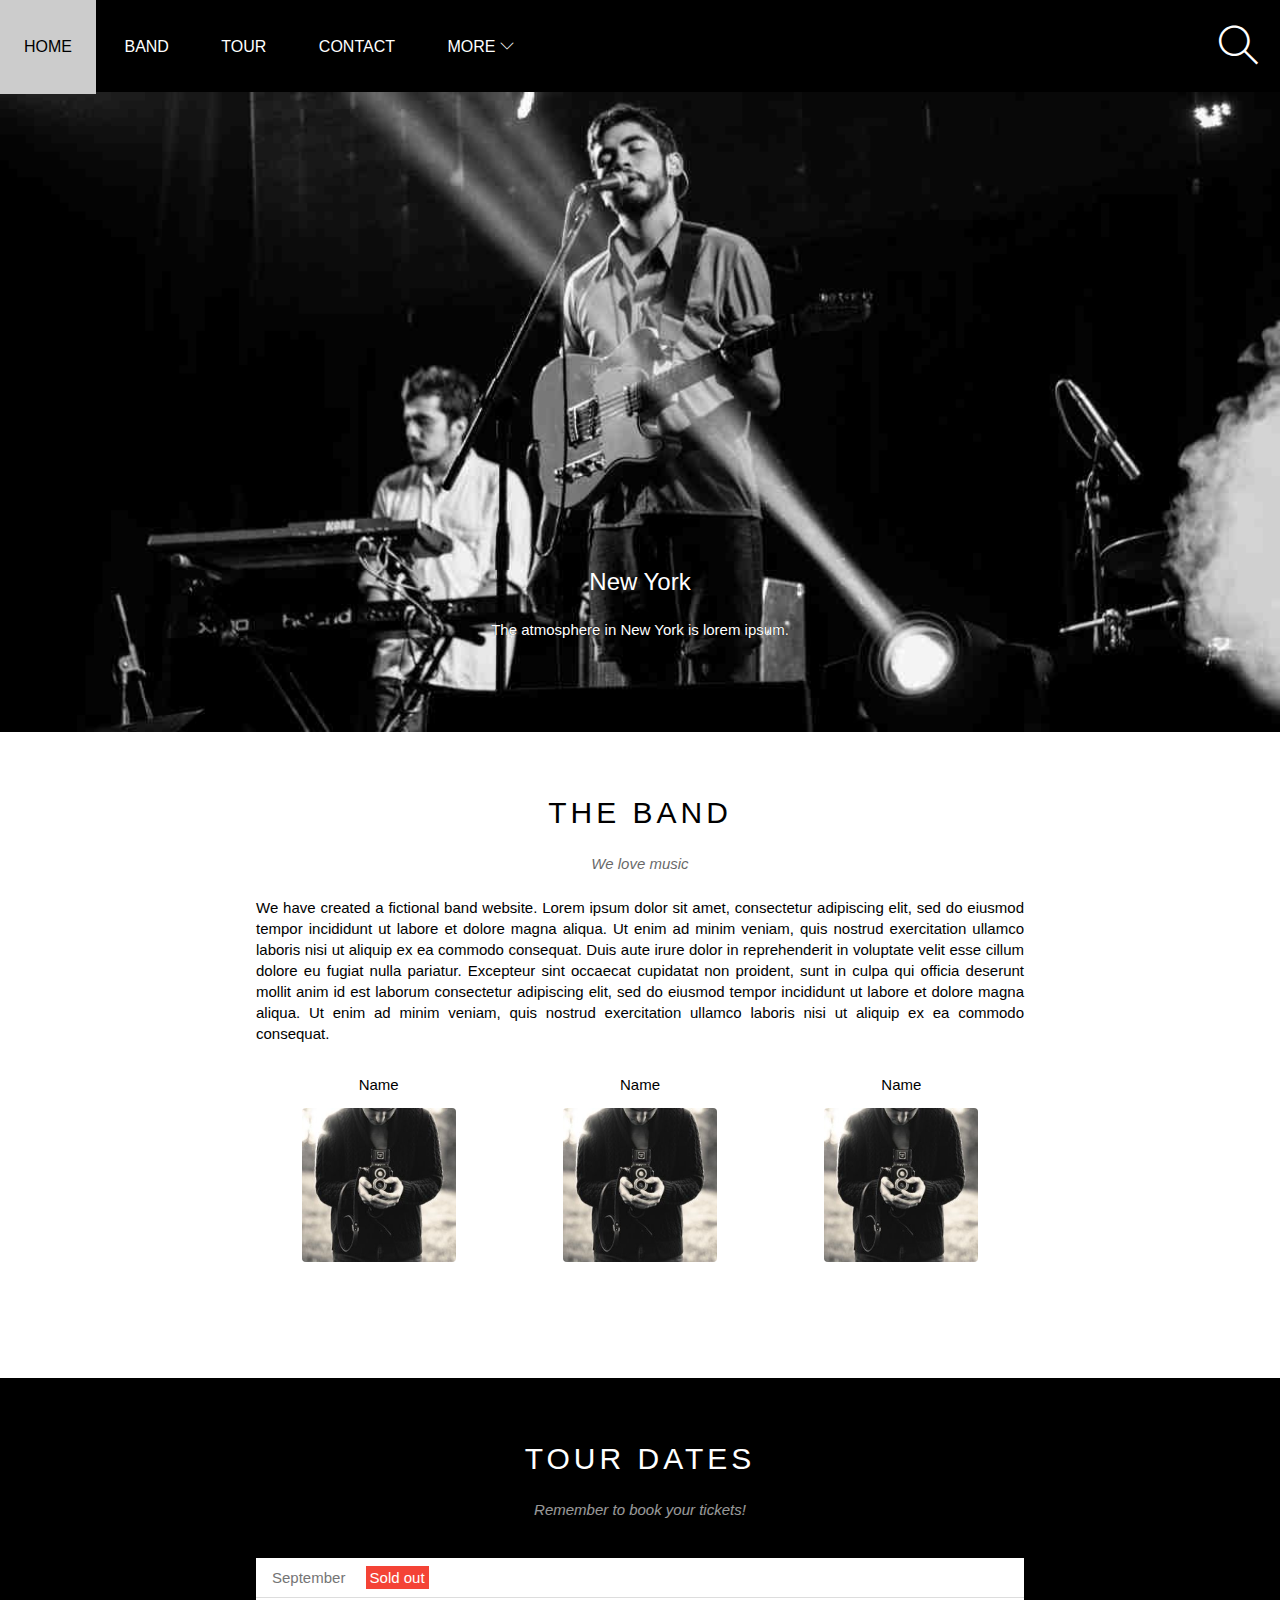
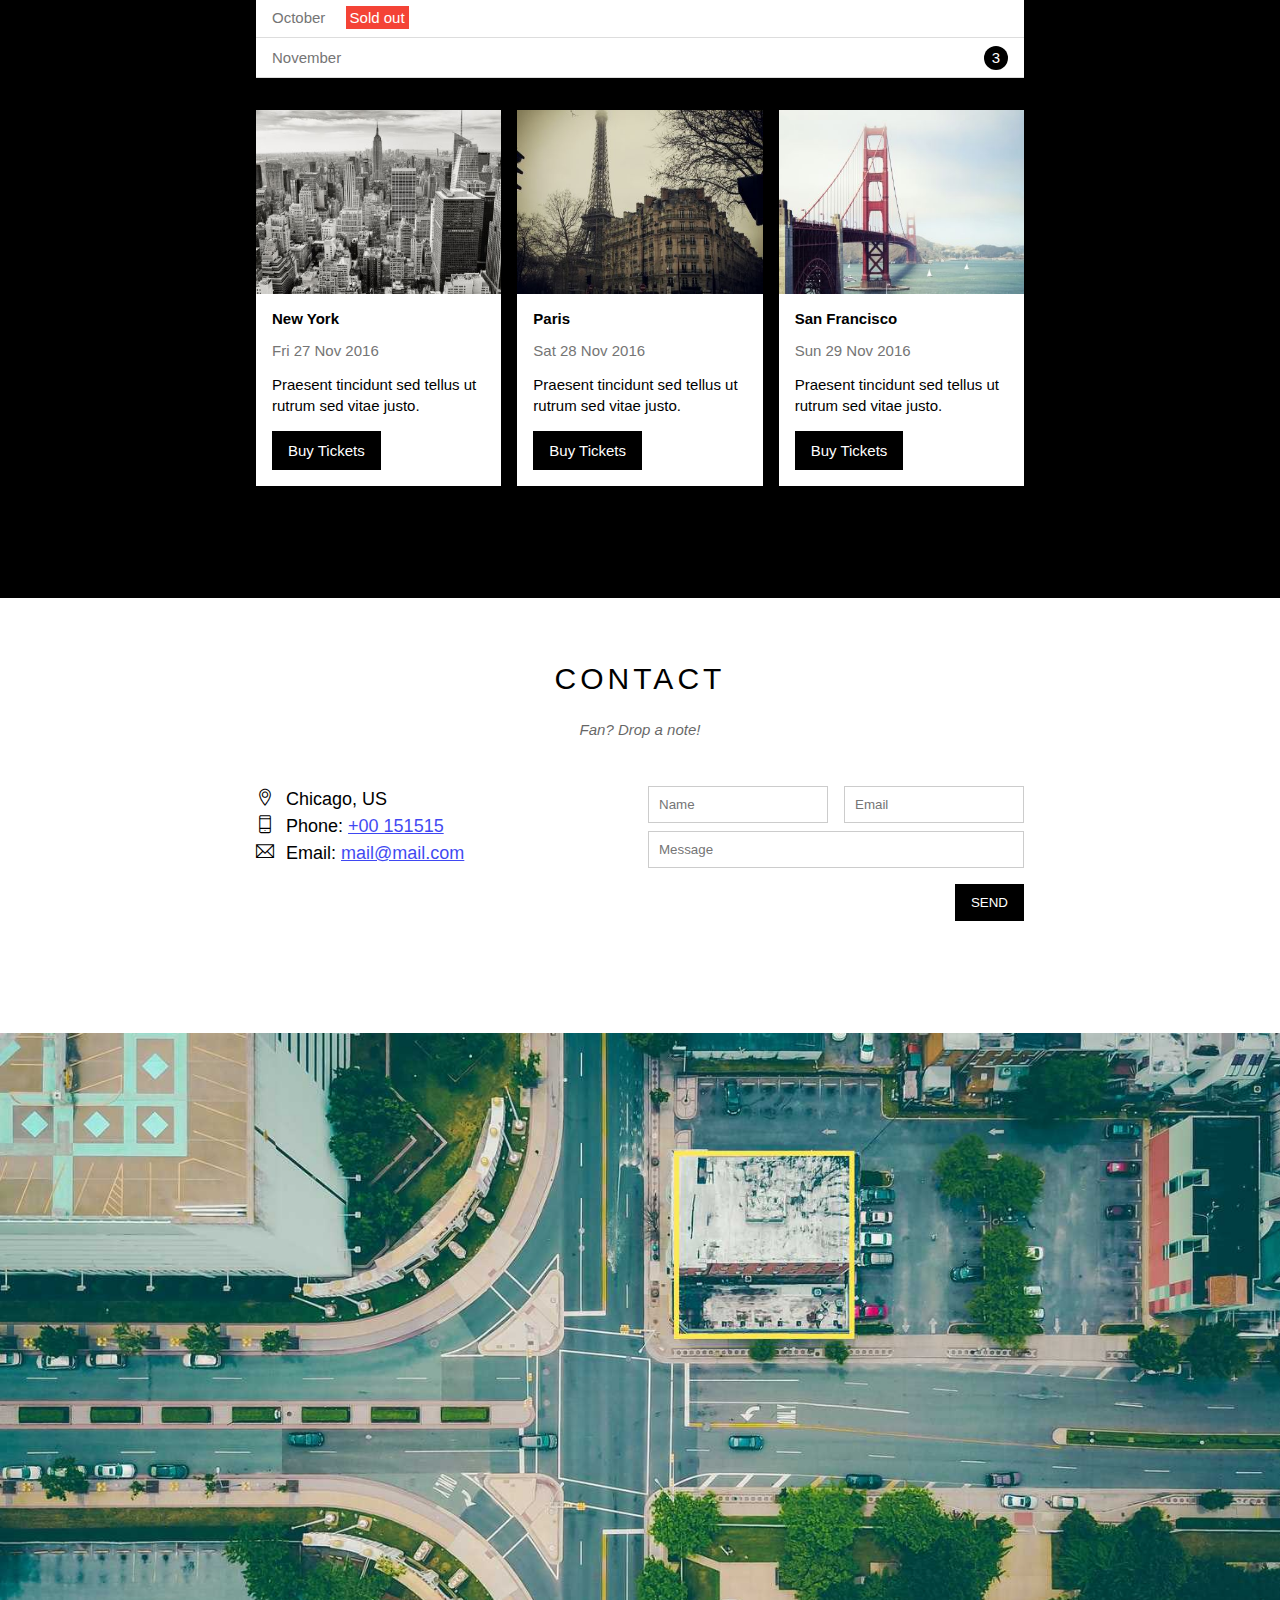
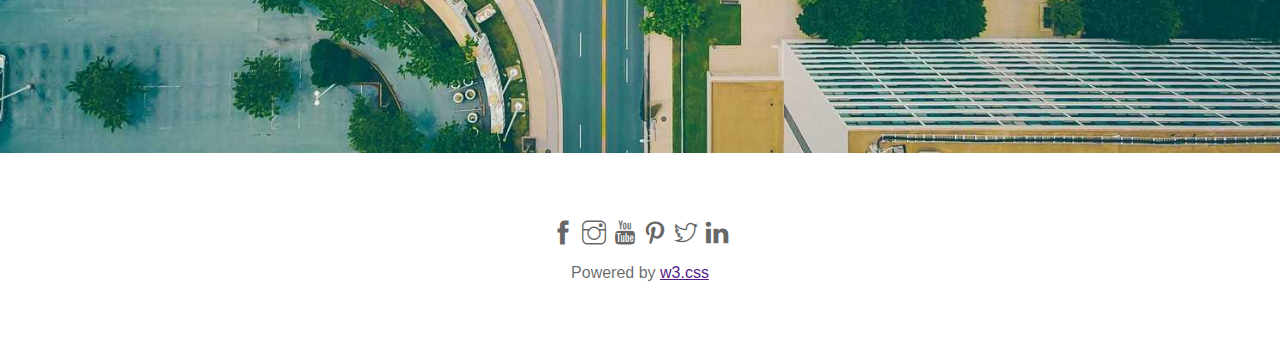
<file: w3_band/index.html>
<!DOCTYPE html>
<html lang="en">
<head>
    <meta charset="UTF-8">
    <meta http-equiv="X-UA-Compatible" content="IE=edge">
    <meta name="viewport" content="width=device-width, initial-scale=1.0">
    <title>The band</title>
    <link rel="stylesheet" href="./assets/css/style.css">
    <link rel="stylesheet" href="./assets/css/responsive.css">
    <link rel="stylesheet" href="./assets/css/icons-font/themify-icons/themify-icons.css">
</head>
<body>
    <div id="main">
        <div id="header">
            <ul id="nav">
                <li><a href="#">Home</a></li>
                <li><a href="#band">Band</a></li>
                <li><a href="#tour">Tour</a></li>
                <li><a href="#contact">Contact</a></li>
                <li>
                    <a href="#">
                        More
                        <i class="nav-arrow-down ti-angle-down"></i>
                    </a>
                    <ul class="subnav">
                        <li><a href="#">Merchandise</a></li>
                        <li><a href="#">Extras</a></li>
                        <li><a href="#">Media</a></li>
                    </ul>
                </li>
            </ul>
            <div id="mobile-menu" class="mobile-menu-btn">
                <i class="menu-icon ti-menu"></i>
            </div>
            <div class="search-btn">
                <i class="search-icon ti-search"></i>
            </div>
        </div>

        <div id="slider">
            <div class="text-content">
                <h2 class="text-heading">New York</h2>
                <div class="text-description">The atmosphere in New York is lorem ipsum.</div>
            </div>
        </div>

        <div id="content">
            <div id="band" class="content-section">
                <h2 class="section-heading">THE BAND</h2>
                <p class="section-sub-heading">We love music</p>
                <p class="about-text">
                    We have created a fictional band website. Lorem ipsum dolor sit amet, consectetur adipiscing elit, sed do eiusmod tempor incididunt ut labore et dolore magna aliqua. Ut enim ad minim veniam, quis nostrud exercitation ullamco laboris nisi ut aliquip ex ea commodo consequat. Duis aute irure dolor in reprehenderit in voluptate velit esse cillum dolore eu fugiat nulla pariatur. Excepteur sint occaecat cupidatat non proident, sunt in culpa qui officia deserunt mollit anim id est laborum consectetur adipiscing elit, sed do eiusmod tempor incididunt ut labore et dolore magna aliqua. Ut enim ad minim veniam, quis nostrud exercitation ullamco laboris nisi ut aliquip ex ea commodo consequat.
                </p>
                <div class="row members-list">
                    <div class="col col-third s-col-full mt-32 text-center">
                        <p class="member-name">Name</p>
                        <img src="./assets/css/img/member1.jpg" alt="Name" class="member-img">
                    </div>
                    <div class="col col-third s-col-full mt-32 text-center">
                        <p class="member-name">Name</p>
                        <img src="./assets/css/img/member1.jpg" alt="Name" class="member-img">
                    </div>
                    <div class="col col-third s-col-full mt-32 text-center">
                        <p class="member-name">Name</p>
                        <img src="./assets/css/img/member1.jpg" alt="Name" class="member-img">
                    </div>
                </div>
            </div>

            <div id="tour" class="tour-section">
                <div class="content-section">
                    <h2 class="section-heading text-white">TOUR DATES</h2>
                    <p class="section-sub-heading text-white">Remember to book your tickets!</p>
                    <ul class="tickets-list">
                        <li>September <span class="sold-out">Sold out</span></li>
                        <li>October <span class="sold-out">Sold out</span></li>
                        <li>November <span class="quantity">3</span></li>
                    </ul>
                    <div class="row places-list">
                        <div class="col col-third s-col-full mt-16">
                            <img src="./assets/css/img/place1.jpg" alt="New York" class="place-img">
                            <div class="place-body">
                                <h3 class="place-heading">New York</h3>
                                <p class="place-time">Fri 27 Nov 2016</p>
                                <p class="place-desc">Praesent tincidunt sed tellus ut rutrum sed vitae justo.</p>
                                <a href="#" class="btn s-full-width ">Buy Tickets</a>
                            </div>
                        </div>
                        <div class="col col-third s-col-full mt-16">
                            <img src="./assets/css/img/place2.jpg" alt="New York" class="place-img">
                            <div class="place-body">
                                <h3 class="place-heading">Paris</h3>
                                <p class="place-time">Sat 28 Nov 2016</p>
                                <p class="place-desc">Praesent tincidunt sed tellus ut rutrum sed vitae justo.</p>
                                <a href="#" class="btn s-full-width ">Buy Tickets</a>
                            </div>
                        </div>
                        <div class="col col-third s-col-full mt-16">
                            <img src="./assets/css/img/place3.jpg" alt="New York" class="place-img">
                            <div class="place-body">
                                <h3 class="place-heading">San Francisco</h3>
                                <p class="place-time">Sun 29 Nov 2016</p>
                                <p class="place-desc">Praesent tincidunt sed tellus ut rutrum sed vitae justo.</p>
                                <a href="#" class="btn s-full-width ">Buy Tickets</a>
                            </div>
                        </div>
                    </div>
                </div>
            </div>

            <div id="contact" class="content-section">
                <h2 class="section-heading">CONTACT</h2>
                <p class="section-sub-heading">Fan? Drop a note!</p>
                <div class="row contact-content">
                    <div class="col col-haft s-col-full contact-info">
                        <p><i class="ti-location-pin"></i>Chicago, US</p>
                        <p><i class="ti-mobile"></i>Phone: <a href="tel: +00 151515">+00 151515</a></p>
                        <p><i class="ti-email"></i>Email: <a href="mailto: mail@mail.com">mail@mail.com</a></p>
                    </div>
                    <div class="col col-haft contact-form">
                        <form action="">
                            <div class="row">
                                <div class="col col-haft s-col-full">
                                    <input type="text" name="" placeholder="Name" required id="contact-name" class="form-control">
                                </div>
                                <div class="col col-haft s-col-full s-mt-8">
                                    <input type="email" name="" placeholder="Email" required id="contact-email" class="form-control">
                                </div>
                            </div>
                            <div class="row mt-8">
                                <div class="col col-full">
                                    <input type="text" name="" placeholder="Message" required id="contact-message" class="form-control">
                                </div>
                            </div>
                            <input class="btn pull-right mt-16 s-full-width" type="submit" value="SEND">
                        </form>
                    </div>
                </div>
                 
            </div>
            <div class="map-section">
                <img src="./assets/css/img/map.jpg" alt="Map">
            </div>
        </div>

        <div id="footer">
            <div class="socials-list">
                <a href=""><i class="ti-facebook"></i></a>
                <a href=""><i class="ti-instagram"></i></a>
                <a href=""><i class="ti-youtube"></i></a>
                <a href=""><i class="ti-pinterest"></i></a>
                <a href=""><i class="ti-twitter"></i></a>
                <a href=""><i class="ti-linkedin"></i></a>
            </div>
            <p class="copyright">Powered by <a href="">w3.css</a></p>
        </div>
    </div>
    <div class="modal js-modal">
        <div class="modal-container js-modal-container">
            <div class="modal-close js-modal-close">
                <i class="ti-close"></i>
            </div>
            <header class="modal-header">
                <i class="modal-heading-icon ti-bag">
                    Tickets
                </i>
            </header>
            <div class="modal-body">
                <label for="ticket-quantity" class="modal-label">
                    <i class="ti-shopping-cart"></i>
                    Tickets, $15 per person
                </label>
                <input id="ticket-quantity" type="text" class="modal-input" placeholder="How many?">
                <label for="ticket-email" class="modal-label">
                    <i class="ti-user"></i>
                    Send to
                </label>
                <input id="ticket-email" type="email" class="modal-input" placeholder="Enter email...">
                <button id="buy-tickets">
                    Pay <i class="ti-check"></i>
                </button>
            </div>
            <footer class="modal-footer">
                <p class="modal-help">Need <a href="">help?</a></p>
            </footer>
        </div>
    </div>
    <script>
        const buyBtns = document.querySelectorAll('.js-buy-ticket');
        const modal = document.querySelector('.js-modal');
        const modalContainer = document.querySelector('.js-modal-container');
        const modalClose = document.querySelector('.js-modal-close');
        //Hàm hiển thị modal mua vé (thêm class open vào modal)
        function showBuyTickets(){
            modal.classList.add('open');
        }
        //Hàm ẩn modal mua vé (gỡ bỏ class open của modal)
        function hideBuyTickets(){
            modal.classList.remove('open');
        }
        //Lặp qua từng thẻ button và nghe hành vi click 
        for(const buyBtn of buyBtns){
            buyBttn.addEventListener('click', showBuyTickets);
        }
        //Nghe hành vi click vào button close
        modalClose.addEventListener('click', hideBuyTickets);
        modal.addEventListener('click', hideBuyTickets);
        modalContainer.addEventListener('click', function (event) {
            event.stopPropagation();
        });
    </script>
    <script>
        var header = document.getElementById('header');
        var mobileMenu = document.getElementById('mobile-menu');
        var headerHeight = header.clientHeight;
        //Đóng/mở mobile menu
        mobileMenu.onclick = function(){
            var isClosed = header.clientHeight === headerHeight;
            if(isClosed){
                header.style.height = 'auto';
            }else{
                header.style.height = null;
            }
        }

        //Tự động đóng khi chọn menu
        var menuItems = document.querySelectorAll('#nav li a[href*="#"]');
        for (var i = 0; i <menuItems.length; i++){
            var menuItem = menuItems[i];

            menuItem.onclick = function(event){
                var isParentMenu = this.nextElementSibling && this.nextElementSibling.classList.contains('subnav');
                if(isParentMenu){
                    event.preventDefault();
                }else{
                    header.style.height = null;
                }
            }
        }
    </script>
</body>
</html>
</file>
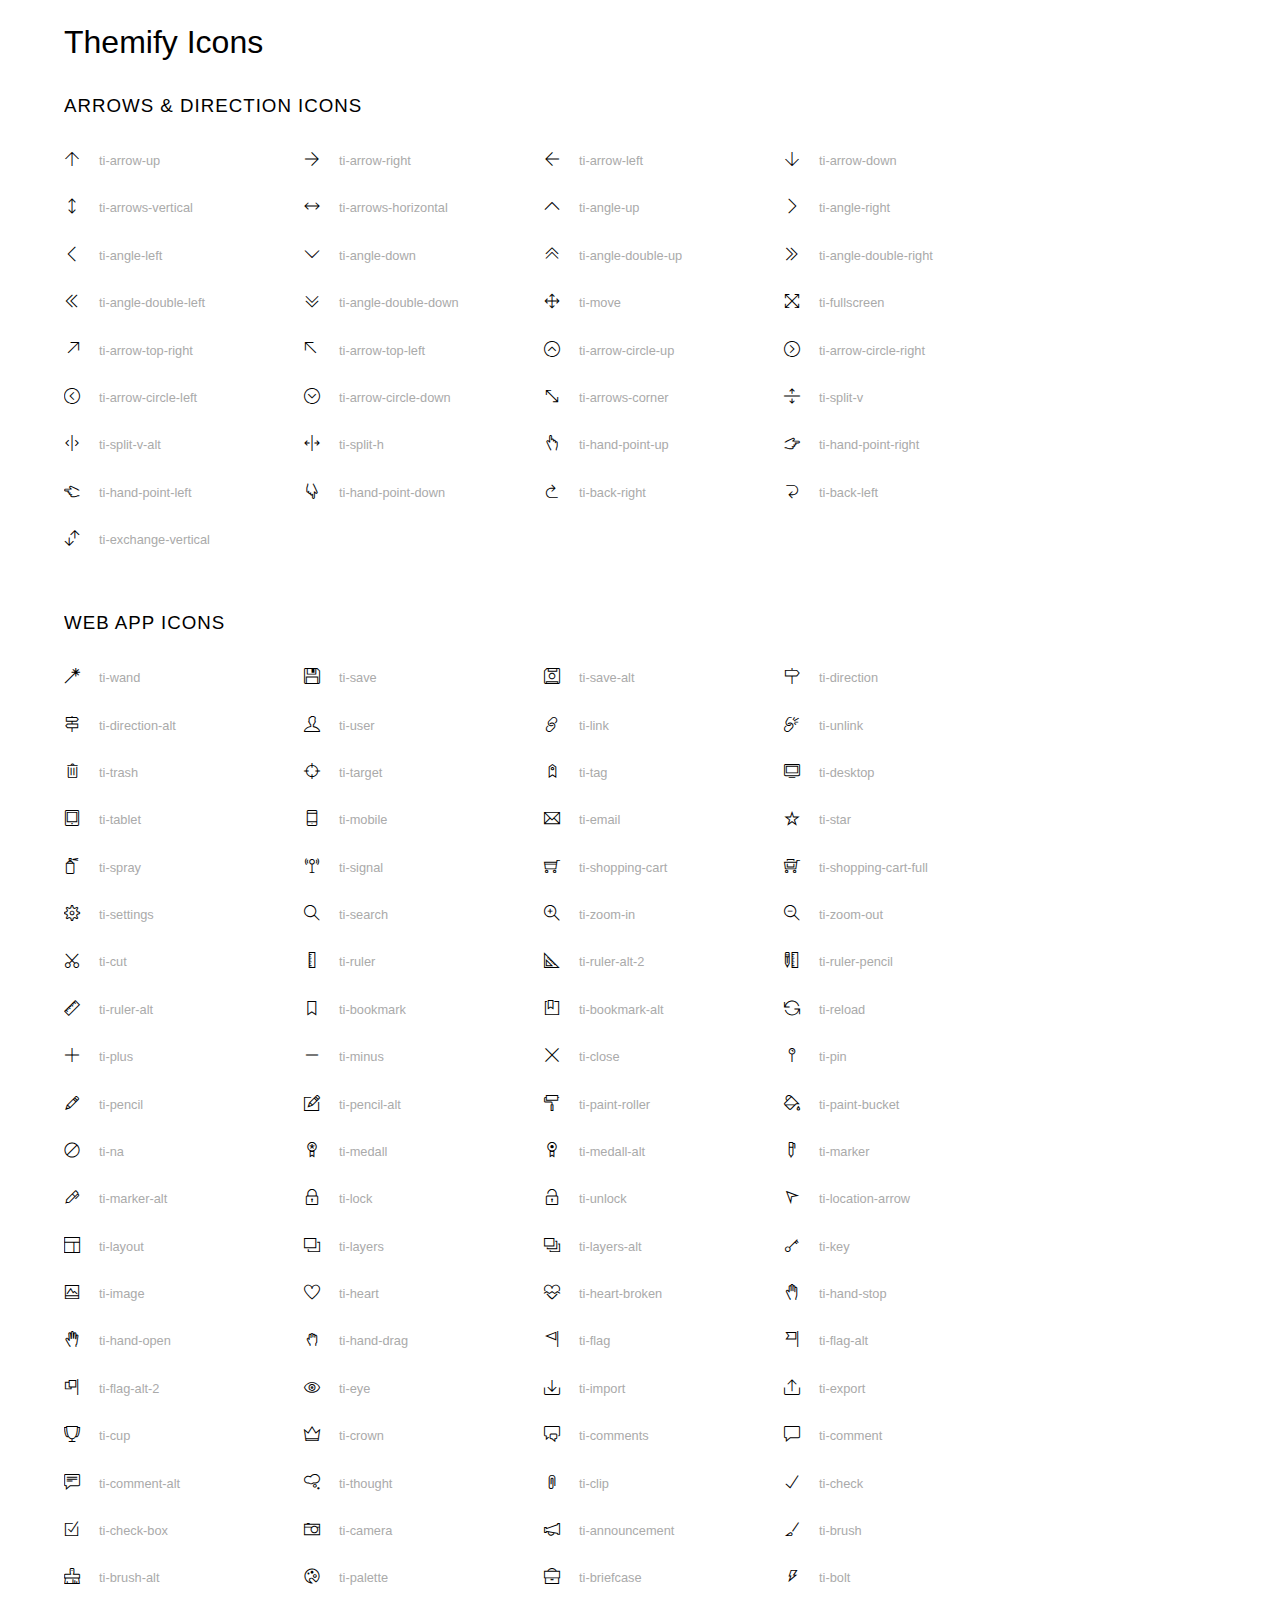
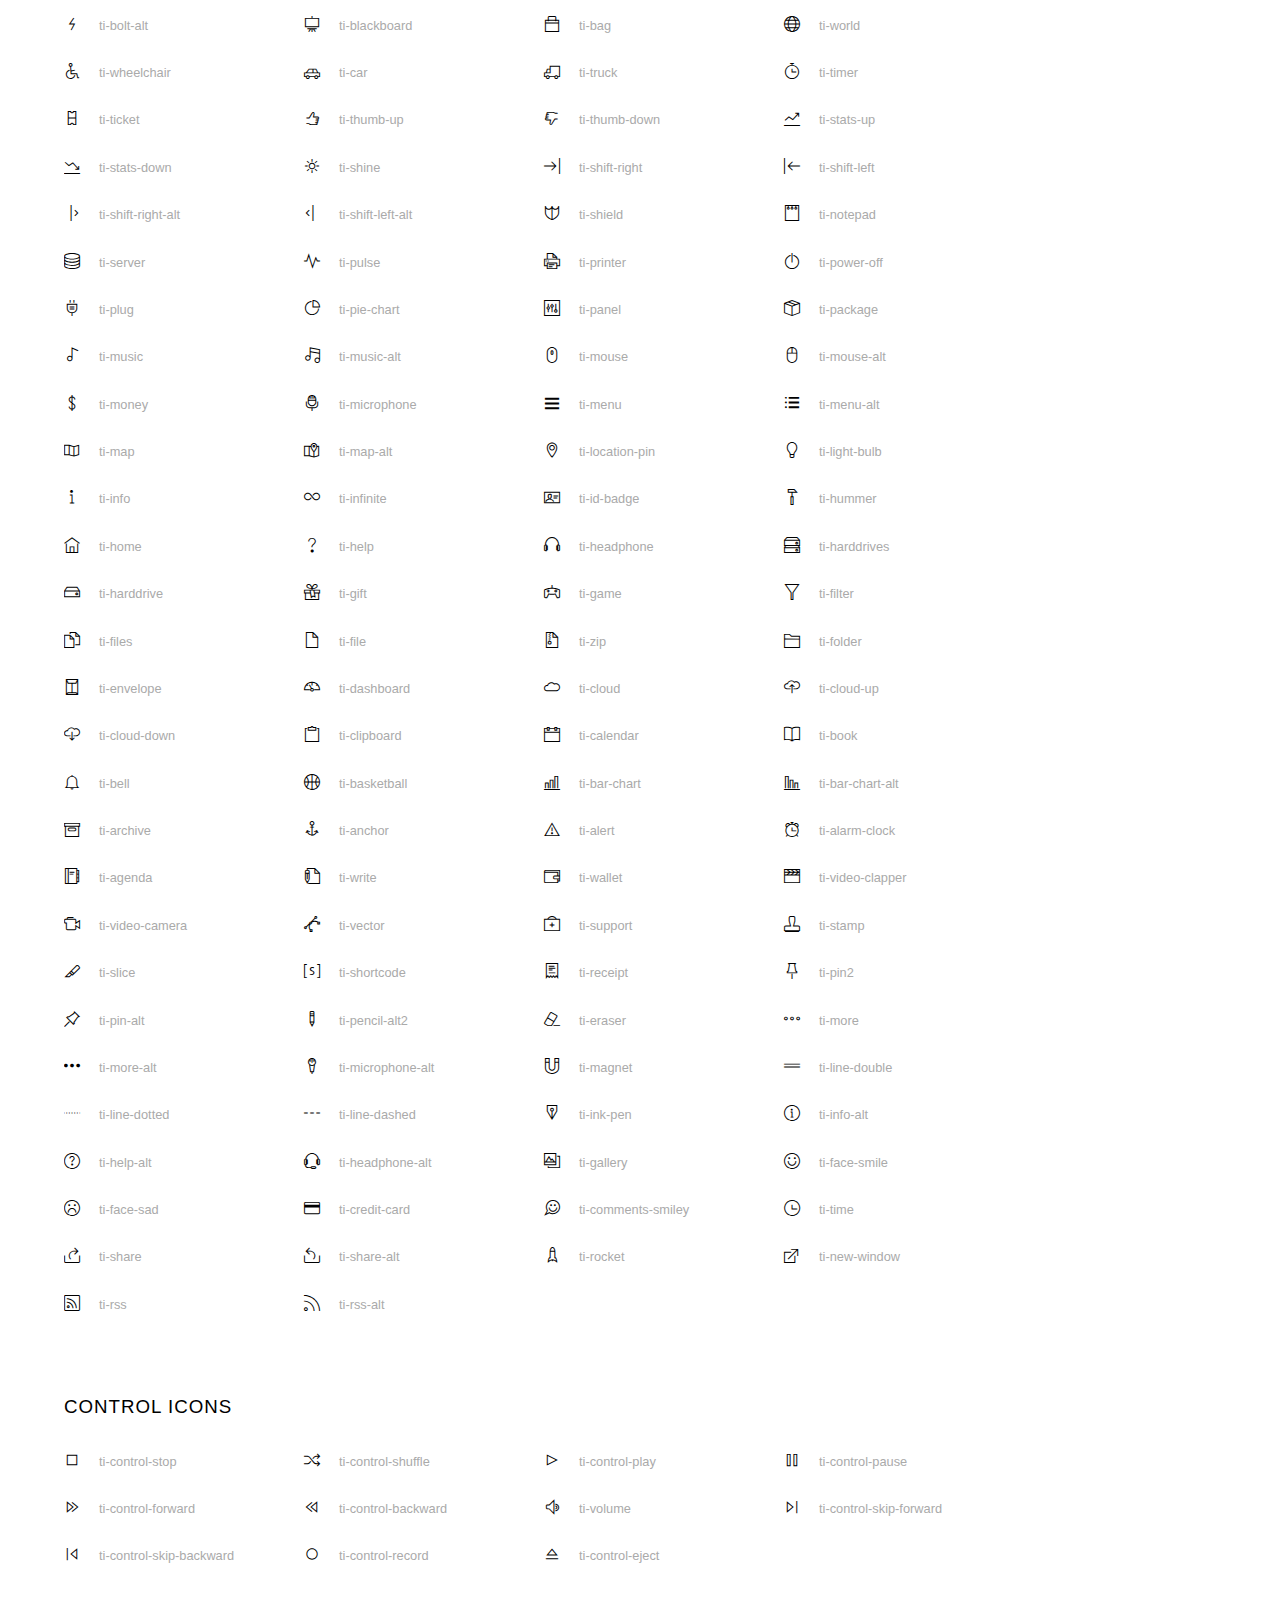
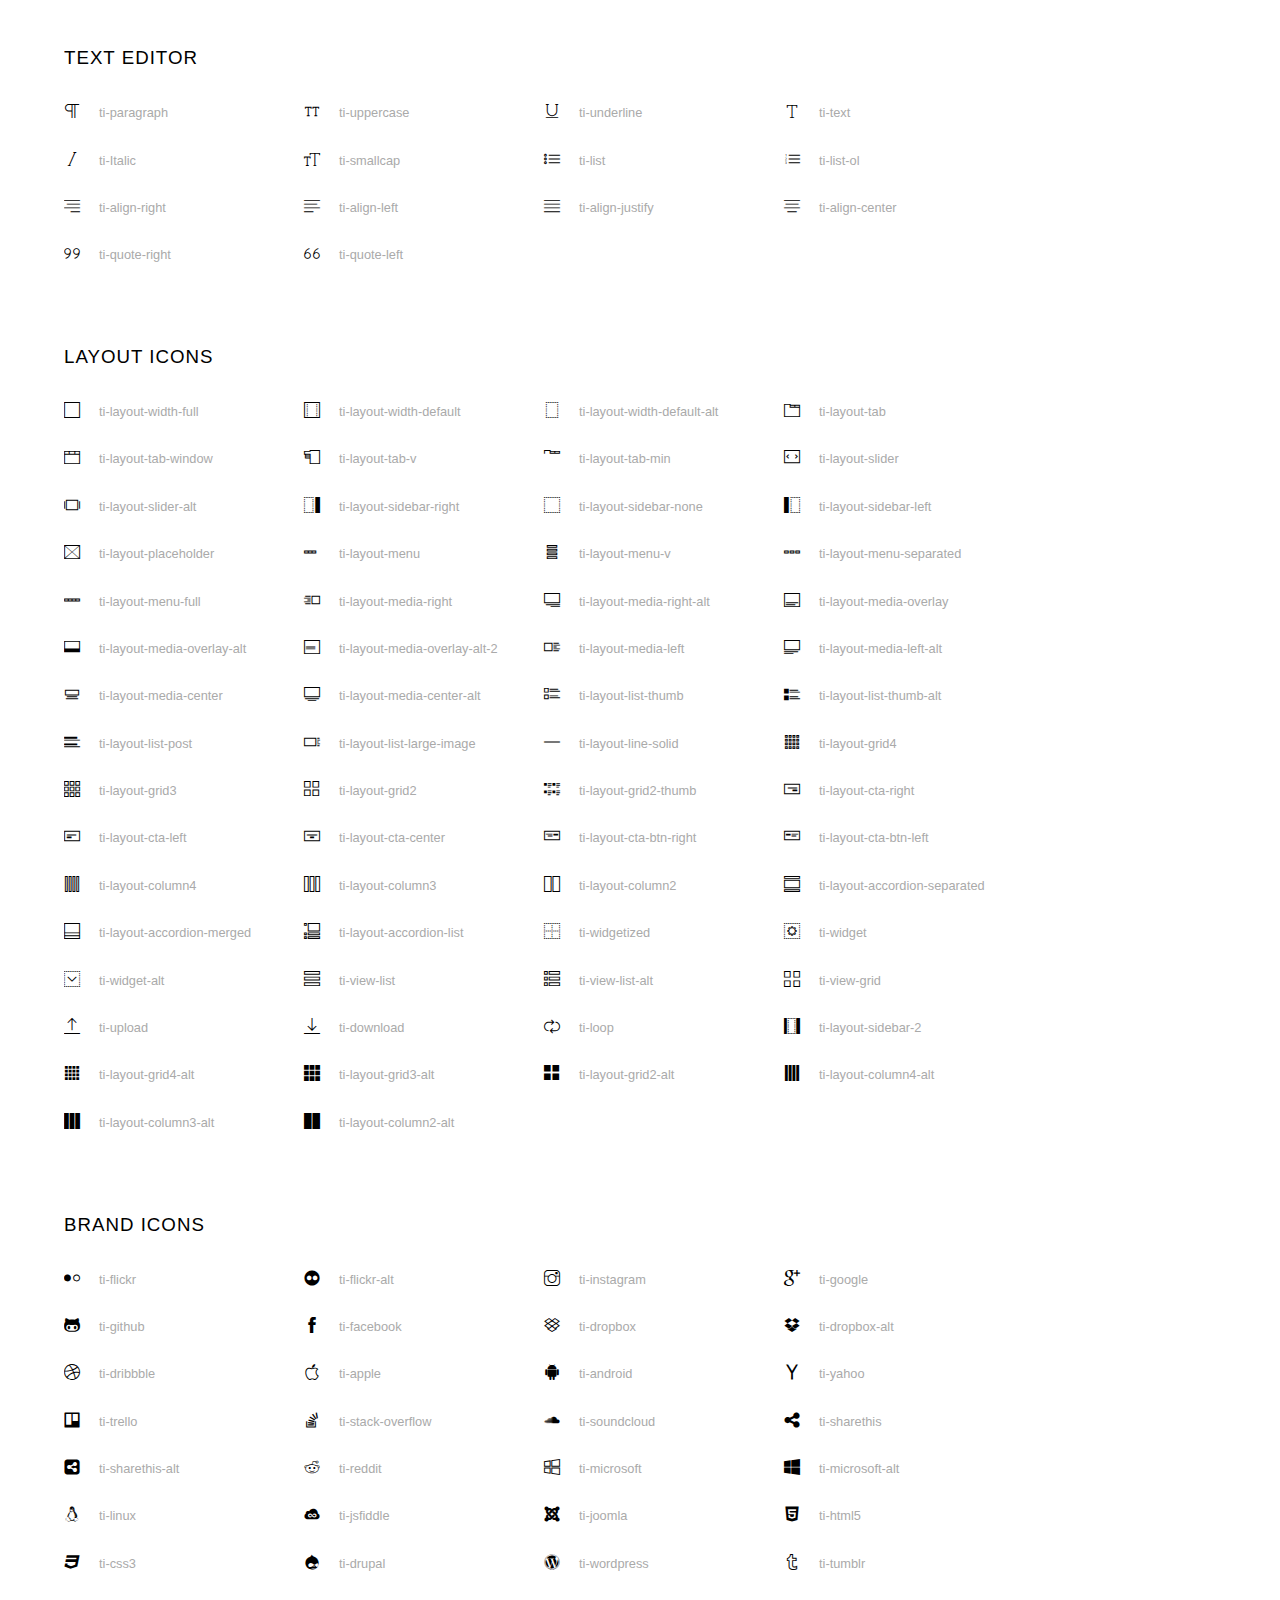
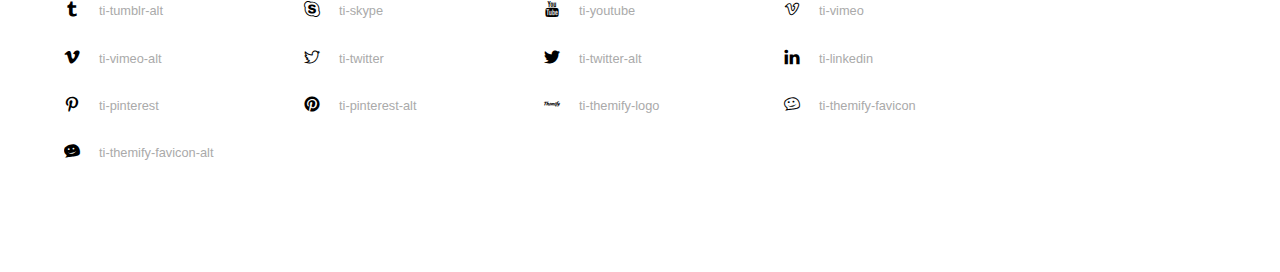
<file: w3_band/assets/css/icons-font/themify-icons/index.html>
<!doctype html>
<html>
<head>
	<meta charset="utf-8">
	<title>Themify Icon Font</title>
	<meta name="viewport" content="width=device-width">
	<link rel="stylesheet" href="demo-files/demo.css">
	<link rel="stylesheet" href="themify-icons.css">
	<!--[if lt IE 8]><!-->
	<link rel="stylesheet" href="ie7/ie7.css">
	<!--<![endif]-->
</head>
<body>
	<h1>Themify Icons</h1>

	<div class="icon-section">

		<div class="icon-section">
			<h3>Arrows &amp; Direction Icons </h3>

			<div class="icon-container">
				<span class="ti-arrow-up"></span><span class="icon-name"> ti-arrow-up</span>
			</div>
			<div class="icon-container">
				<span class="ti-arrow-right"></span><span class="icon-name"> ti-arrow-right</span>
			</div>
			<div class="icon-container">
				<span class="ti-arrow-left"></span><span class="icon-name"> ti-arrow-left</span>
			</div>
			<div class="icon-container">
				<span class="ti-arrow-down"></span><span class="icon-name"> ti-arrow-down</span>
			</div>
			<div class="icon-container">
				<span class="ti-arrows-vertical"></span><span class="icon-name"> ti-arrows-vertical</span>
			</div>
			<div class="icon-container">
				<span class="ti-arrows-horizontal"></span><span class="icon-name"> ti-arrows-horizontal</span>
			</div>
			<div class="icon-container">
				<span class="ti-angle-up"></span><span class="icon-name"> ti-angle-up</span>
			</div>
			<div class="icon-container">
				<span class="ti-angle-right"></span><span class="icon-name"> ti-angle-right</span>
			</div>
			<div class="icon-container">
				<span class="ti-angle-left"></span><span class="icon-name"> ti-angle-left</span>
			</div>
			<div class="icon-container">
				<span class="ti-angle-down"></span><span class="icon-name"> ti-angle-down</span>
			</div>	
			<div class="icon-container">
				<span class="ti-angle-double-up"></span><span class="icon-name"> ti-angle-double-up</span>
			</div>
			<div class="icon-container">
				<span class="ti-angle-double-right"></span><span class="icon-name"> ti-angle-double-right</span>
			</div>
			<div class="icon-container">
				<span class="ti-angle-double-left"></span><span class="icon-name"> ti-angle-double-left</span>
			</div>
			<div class="icon-container">
				<span class="ti-angle-double-down"></span><span class="icon-name"> ti-angle-double-down</span>
			</div>					
			<div class="icon-container">
				<span class="ti-move"></span><span class="icon-name"> ti-move</span>
			</div>
			<div class="icon-container">
				<span class="ti-fullscreen"></span><span class="icon-name"> ti-fullscreen</span>
			</div>
			<div class="icon-container">
				<span class="ti-arrow-top-right"></span><span class="icon-name"> ti-arrow-top-right</span>
			</div>
			<div class="icon-container">
				<span class="ti-arrow-top-left"></span><span class="icon-name"> ti-arrow-top-left</span>
			</div>
			<div class="icon-container">
				<span class="ti-arrow-circle-up"></span><span class="icon-name"> ti-arrow-circle-up</span>
			</div>
			<div class="icon-container">
				<span class="ti-arrow-circle-right"></span><span class="icon-name"> ti-arrow-circle-right</span>
			</div>
			<div class="icon-container">
				<span class="ti-arrow-circle-left"></span><span class="icon-name"> ti-arrow-circle-left</span>
			</div>
			<div class="icon-container">
				<span class="ti-arrow-circle-down"></span><span class="icon-name"> ti-arrow-circle-down</span>
			</div>
			<div class="icon-container">
				<span class="ti-arrows-corner"></span><span class="icon-name"> ti-arrows-corner</span>
			</div>
			<div class="icon-container">
				<span class="ti-split-v"></span><span class="icon-name"> ti-split-v</span>
			</div>

			<div class="icon-container">
				<span class="ti-split-v-alt"></span><span class="icon-name"> ti-split-v-alt</span>
			</div>
			<div class="icon-container">
				<span class="ti-split-h"></span><span class="icon-name"> ti-split-h</span>
			</div>
			<div class="icon-container">
				<span class="ti-hand-point-up"></span><span class="icon-name"> ti-hand-point-up</span>
			</div>
			<div class="icon-container">
				<span class="ti-hand-point-right"></span><span class="icon-name"> ti-hand-point-right</span>
			</div>
			<div class="icon-container">
				<span class="ti-hand-point-left"></span><span class="icon-name"> ti-hand-point-left</span>
			</div>
			<div class="icon-container">
				<span class="ti-hand-point-down"></span><span class="icon-name"> ti-hand-point-down</span>
			</div>
			<div class="icon-container">
				<span class="ti-back-right"></span><span class="icon-name"> ti-back-right</span>
			</div>
			<div class="icon-container">
				<span class="ti-back-left"></span><span class="icon-name"> ti-back-left</span>
			</div>
			<div class="icon-container">
				<span class="ti-exchange-vertical"></span><span class="icon-name"> ti-exchange-vertical</span>
			</div>

		</div> <!-- Arrows Icons -->



		<h3>Web App Icons</h3>
		
		<div class="icon-section">

			<div class="icon-container">
				<span class="ti-wand"></span><span class="icon-name"> ti-wand</span>
			</div>
			<div class="icon-container">
				<span class="ti-save"></span><span class="icon-name"> ti-save</span>
			</div>
			<div class="icon-container">
				<span class="ti-save-alt"></span><span class="icon-name"> ti-save-alt</span>
			</div>

			<div class="icon-container">
				<span class="ti-direction"></span><span class="icon-name"> ti-direction</span>
			</div>
			<div class="icon-container">
				<span class="ti-direction-alt"></span><span class="icon-name"> ti-direction-alt</span>
			</div>
			<div class="icon-container">
				<span class="ti-user"></span><span class="icon-name"> ti-user</span>
			</div>
			<div class="icon-container">
				<span class="ti-link"></span><span class="icon-name"> ti-link</span>
			</div>
			<div class="icon-container">
				<span class="ti-unlink"></span><span class="icon-name"> ti-unlink</span>
			</div>
			<div class="icon-container">
				<span class="ti-trash"></span><span class="icon-name"> ti-trash</span>
			</div>
			<div class="icon-container">
				<span class="ti-target"></span><span class="icon-name"> ti-target</span>
			</div>
			<div class="icon-container">
				<span class="ti-tag"></span><span class="icon-name"> ti-tag</span>
			</div>
			<div class="icon-container">
				<span class="ti-desktop"></span><span class="icon-name"> ti-desktop</span>
			</div>
			<div class="icon-container">
				<span class="ti-tablet"></span><span class="icon-name"> ti-tablet</span>
			</div>
			<div class="icon-container">
				<span class="ti-mobile"></span><span class="icon-name"> ti-mobile</span>
			</div>
			<div class="icon-container">
				<span class="ti-email"></span><span class="icon-name"> ti-email</span>
			</div>	
			<div class="icon-container">
				<span class="ti-star"></span><span class="icon-name"> ti-star</span>
			</div>
			<div class="icon-container">
				<span class="ti-spray"></span><span class="icon-name"> ti-spray</span>
			</div>
			<div class="icon-container">
				<span class="ti-signal"></span><span class="icon-name"> ti-signal</span>
			</div>
			<div class="icon-container">
				<span class="ti-shopping-cart"></span><span class="icon-name"> ti-shopping-cart</span>
			</div>
			<div class="icon-container">
				<span class="ti-shopping-cart-full"></span><span class="icon-name"> ti-shopping-cart-full</span>
			</div>
			<div class="icon-container">
				<span class="ti-settings"></span><span class="icon-name"> ti-settings</span>
			</div>
			<div class="icon-container">
				<span class="ti-search"></span><span class="icon-name"> ti-search</span>
			</div>
			<div class="icon-container">
				<span class="ti-zoom-in"></span><span class="icon-name"> ti-zoom-in</span>
			</div>
			<div class="icon-container">
				<span class="ti-zoom-out"></span><span class="icon-name"> ti-zoom-out</span>
			</div>
			<div class="icon-container">
				<span class="ti-cut"></span><span class="icon-name"> ti-cut</span>
			</div>
			<div class="icon-container">
				<span class="ti-ruler"></span><span class="icon-name"> ti-ruler</span>
			</div>
			<div class="icon-container">
				<span class="ti-ruler-alt-2"></span><span class="icon-name"> ti-ruler-alt-2</span>
			</div>			
			<div class="icon-container">
				<span class="ti-ruler-pencil"></span><span class="icon-name"> ti-ruler-pencil</span>
			</div>
			<div class="icon-container">
				<span class="ti-ruler-alt"></span><span class="icon-name"> ti-ruler-alt</span>
			</div>
			<div class="icon-container">
				<span class="ti-bookmark"></span><span class="icon-name"> ti-bookmark</span>
			</div>
			<div class="icon-container">
				<span class="ti-bookmark-alt"></span><span class="icon-name"> ti-bookmark-alt</span>
			</div>
			<div class="icon-container">
				<span class="ti-reload"></span><span class="icon-name"> ti-reload</span>
			</div>
			<div class="icon-container">
				<span class="ti-plus"></span><span class="icon-name"> ti-plus</span>
			</div>
			<div class="icon-container">
				<span class="ti-minus"></span><span class="icon-name"> ti-minus</span>
			</div>
			<div class="icon-container">
				<span class="ti-close"></span><span class="icon-name"> ti-close</span>
			</div>			
			<div class="icon-container">
				<span class="ti-pin"></span><span class="icon-name"> ti-pin</span>
			</div>
			<div class="icon-container">
				<span class="ti-pencil"></span><span class="icon-name"> ti-pencil</span>
			</div>
					
		  	<div class="icon-container">
				<span class="ti-pencil-alt"></span><span class="icon-name"> ti-pencil-alt</span>
			</div>
			<div class="icon-container">
				<span class="ti-paint-roller"></span><span class="icon-name"> ti-paint-roller</span>
			</div>
			<div class="icon-container">
				<span class="ti-paint-bucket"></span><span class="icon-name"> ti-paint-bucket</span>
			</div>
			<div class="icon-container">
				<span class="ti-na"></span><span class="icon-name"> ti-na</span>
			</div>
			<div class="icon-container">
				<span class="ti-medall"></span><span class="icon-name"> ti-medall</span>
			</div>
			<div class="icon-container">
				<span class="ti-medall-alt"></span><span class="icon-name"> ti-medall-alt</span>
			</div>
			<div class="icon-container">
				<span class="ti-marker"></span><span class="icon-name"> ti-marker</span>
			</div>
			<div class="icon-container">
				<span class="ti-marker-alt"></span><span class="icon-name"> ti-marker-alt</span>
			</div>

			<div class="icon-container">
				<span class="ti-lock"></span><span class="icon-name"> ti-lock</span>
			</div>
			<div class="icon-container">
				<span class="ti-unlock"></span><span class="icon-name"> ti-unlock</span>
			</div>
			<div class="icon-container">
				<span class="ti-location-arrow"></span><span class="icon-name"> ti-location-arrow</span>
			</div>
			<div class="icon-container">
				<span class="ti-layout"></span><span class="icon-name"> ti-layout</span>
			</div>
			<div class="icon-container">
				<span class="ti-layers"></span><span class="icon-name"> ti-layers</span>
			</div>
			<div class="icon-container">
				<span class="ti-layers-alt"></span><span class="icon-name"> ti-layers-alt</span>
			</div>
			<div class="icon-container">
				<span class="ti-key"></span><span class="icon-name"> ti-key</span>
			</div>
			<div class="icon-container">
				<span class="ti-image"></span><span class="icon-name"> ti-image</span>
			</div>
			<div class="icon-container">
				<span class="ti-heart"></span><span class="icon-name"> ti-heart</span>
			</div>
			<div class="icon-container">
				<span class="ti-heart-broken"></span><span class="icon-name"> ti-heart-broken</span>
			</div>
			<div class="icon-container">
				<span class="ti-hand-stop"></span><span class="icon-name"> ti-hand-stop</span>
			</div>
			<div class="icon-container">
				<span class="ti-hand-open"></span><span class="icon-name"> ti-hand-open</span>
			</div>
			<div class="icon-container">
				<span class="ti-hand-drag"></span><span class="icon-name"> ti-hand-drag</span>
			</div>
			<div class="icon-container">
				<span class="ti-flag"></span><span class="icon-name"> ti-flag</span>
			</div>
			<div class="icon-container">
				<span class="ti-flag-alt"></span><span class="icon-name"> ti-flag-alt</span>
			</div>
			<div class="icon-container">
				<span class="ti-flag-alt-2"></span><span class="icon-name"> ti-flag-alt-2</span>
			</div>
			<div class="icon-container">
				<span class="ti-eye"></span><span class="icon-name"> ti-eye</span>
			</div>
			<div class="icon-container">
				<span class="ti-import"></span><span class="icon-name"> ti-import</span>
			</div>			
			<div class="icon-container">
				<span class="ti-export"></span><span class="icon-name"> ti-export</span>
			</div>
			<div class="icon-container">
				<span class="ti-cup"></span><span class="icon-name"> ti-cup</span>
			</div>
			<div class="icon-container">
				<span class="ti-crown"></span><span class="icon-name"> ti-crown</span>
			</div>
			<div class="icon-container">
				<span class="ti-comments"></span><span class="icon-name"> ti-comments</span>
			</div>
			<div class="icon-container">
				<span class="ti-comment"></span><span class="icon-name"> ti-comment</span>
			</div>
			<div class="icon-container">
				<span class="ti-comment-alt"></span><span class="icon-name"> ti-comment-alt</span>
			</div>
			<div class="icon-container">
				<span class="ti-thought"></span><span class="icon-name"> ti-thought</span>
			</div>			
			<div class="icon-container">
				<span class="ti-clip"></span><span class="icon-name"> ti-clip</span>
			</div>

			<div class="icon-container">
				<span class="ti-check"></span><span class="icon-name"> ti-check</span>
			</div>
			<div class="icon-container">
				<span class="ti-check-box"></span><span class="icon-name"> ti-check-box</span>
			</div>
			<div class="icon-container">
				<span class="ti-camera"></span><span class="icon-name"> ti-camera</span>
			</div>
			<div class="icon-container">
				<span class="ti-announcement"></span><span class="icon-name"> ti-announcement</span>
			</div>
			<div class="icon-container">
				<span class="ti-brush"></span><span class="icon-name"> ti-brush</span>
			</div>
			<div class="icon-container">
				<span class="ti-brush-alt"></span><span class="icon-name"> ti-brush-alt</span>
			</div>
			<div class="icon-container">
				<span class="ti-palette"></span><span class="icon-name"> ti-palette</span>
			</div>			
			<div class="icon-container">
				<span class="ti-briefcase"></span><span class="icon-name"> ti-briefcase</span>
			</div>
			<div class="icon-container">
				<span class="ti-bolt"></span><span class="icon-name"> ti-bolt</span>
			</div>
			<div class="icon-container">
				<span class="ti-bolt-alt"></span><span class="icon-name"> ti-bolt-alt</span>
			</div>
			<div class="icon-container">
				<span class="ti-blackboard"></span><span class="icon-name"> ti-blackboard</span>
			</div>
			<div class="icon-container">
				<span class="ti-bag"></span><span class="icon-name"> ti-bag</span>
			</div>
			<div class="icon-container">
				<span class="ti-world"></span><span class="icon-name"> ti-world</span>
			</div>
			<div class="icon-container">
				<span class="ti-wheelchair"></span><span class="icon-name"> ti-wheelchair</span>
			</div>
			<div class="icon-container">
				<span class="ti-car"></span><span class="icon-name"> ti-car</span>
			</div>
			<div class="icon-container">
				<span class="ti-truck"></span><span class="icon-name"> ti-truck</span>
			</div>
			<div class="icon-container">
				<span class="ti-timer"></span><span class="icon-name"> ti-timer</span>
			</div>
			<div class="icon-container">
				<span class="ti-ticket"></span><span class="icon-name"> ti-ticket</span>
			</div>
			<div class="icon-container">
				<span class="ti-thumb-up"></span><span class="icon-name"> ti-thumb-up</span>
			</div>
			<div class="icon-container">
				<span class="ti-thumb-down"></span><span class="icon-name"> ti-thumb-down</span>
			</div>

			<div class="icon-container">
				<span class="ti-stats-up"></span><span class="icon-name"> ti-stats-up</span>
			</div>
			<div class="icon-container">
				<span class="ti-stats-down"></span><span class="icon-name"> ti-stats-down</span>
			</div>
			<div class="icon-container">
				<span class="ti-shine"></span><span class="icon-name"> ti-shine</span>
			</div>
			<div class="icon-container">
				<span class="ti-shift-right"></span><span class="icon-name"> ti-shift-right</span>
			</div>
			<div class="icon-container">
				<span class="ti-shift-left"></span><span class="icon-name"> ti-shift-left</span>
			</div>

			<div class="icon-container">
				<span class="ti-shift-right-alt"></span><span class="icon-name"> ti-shift-right-alt</span>
			</div>
			<div class="icon-container">
				<span class="ti-shift-left-alt"></span><span class="icon-name"> ti-shift-left-alt</span>
			</div>
			<div class="icon-container">
				<span class="ti-shield"></span><span class="icon-name"> ti-shield</span>
			</div>
			<div class="icon-container">
				<span class="ti-notepad"></span><span class="icon-name"> ti-notepad</span>
			</div>
			<div class="icon-container">
				<span class="ti-server"></span><span class="icon-name"> ti-server</span>
			</div>

			<div class="icon-container">
				<span class="ti-pulse"></span><span class="icon-name"> ti-pulse</span>
			</div>
			<div class="icon-container">
				<span class="ti-printer"></span><span class="icon-name"> ti-printer</span>
			</div>
			<div class="icon-container">
				<span class="ti-power-off"></span><span class="icon-name"> ti-power-off</span>
			</div>
			<div class="icon-container">
				<span class="ti-plug"></span><span class="icon-name"> ti-plug</span>
			</div>
			<div class="icon-container">
				<span class="ti-pie-chart"></span><span class="icon-name"> ti-pie-chart</span>
			</div>

			<div class="icon-container">
				<span class="ti-panel"></span><span class="icon-name"> ti-panel</span>
			</div>
			<div class="icon-container">
				<span class="ti-package"></span><span class="icon-name"> ti-package</span>
			</div>
			<div class="icon-container">
				<span class="ti-music"></span><span class="icon-name"> ti-music</span>
			</div>
			<div class="icon-container">
				<span class="ti-music-alt"></span><span class="icon-name"> ti-music-alt</span>
			</div>
			<div class="icon-container">
				<span class="ti-mouse"></span><span class="icon-name"> ti-mouse</span>
			</div>
			<div class="icon-container">
				<span class="ti-mouse-alt"></span><span class="icon-name"> ti-mouse-alt</span>
			</div>
			<div class="icon-container">
				<span class="ti-money"></span><span class="icon-name"> ti-money</span>
			</div>
			<div class="icon-container">
				<span class="ti-microphone"></span><span class="icon-name"> ti-microphone</span>
			</div>
			<div class="icon-container">
				<span class="ti-menu"></span><span class="icon-name"> ti-menu</span>
			</div>
			<div class="icon-container">
				<span class="ti-menu-alt"></span><span class="icon-name"> ti-menu-alt</span>
			</div>
			<div class="icon-container">
				<span class="ti-map"></span><span class="icon-name"> ti-map</span>
			</div>
			<div class="icon-container">
				<span class="ti-map-alt"></span><span class="icon-name"> ti-map-alt</span>
			</div>

			<div class="icon-container">
				<span class="ti-location-pin"></span><span class="icon-name"> ti-location-pin</span>
			</div>

			<div class="icon-container">
				<span class="ti-light-bulb"></span><span class="icon-name"> ti-light-bulb</span>
			</div>
			<div class="icon-container">
				<span class="ti-info"></span><span class="icon-name"> ti-info</span>
			</div>
			<div class="icon-container">
				<span class="ti-infinite"></span><span class="icon-name"> ti-infinite</span>
			</div>
			<div class="icon-container">
				<span class="ti-id-badge"></span><span class="icon-name"> ti-id-badge</span>
			</div>
			<div class="icon-container">
				<span class="ti-hummer"></span><span class="icon-name"> ti-hummer</span>
			</div>
			<div class="icon-container">
				<span class="ti-home"></span><span class="icon-name"> ti-home</span>
			</div>
			<div class="icon-container">
				<span class="ti-help"></span><span class="icon-name"> ti-help</span>
			</div>
			<div class="icon-container">
				<span class="ti-headphone"></span><span class="icon-name"> ti-headphone</span>
			</div>
			<div class="icon-container">
				<span class="ti-harddrives"></span><span class="icon-name"> ti-harddrives</span>
			</div>
			<div class="icon-container">
				<span class="ti-harddrive"></span><span class="icon-name"> ti-harddrive</span>
			</div>
			<div class="icon-container">
				<span class="ti-gift"></span><span class="icon-name"> ti-gift</span>
			</div>
			<div class="icon-container">
				<span class="ti-game"></span><span class="icon-name"> ti-game</span>
			</div>
			<div class="icon-container">
				<span class="ti-filter"></span><span class="icon-name"> ti-filter</span>
			</div>
			<div class="icon-container">
				<span class="ti-files"></span><span class="icon-name"> ti-files</span>
			</div>
			<div class="icon-container">
				<span class="ti-file"></span><span class="icon-name"> ti-file</span>
			</div>
			<div class="icon-container">
				<span class="ti-zip"></span><span class="icon-name"> ti-zip</span>
			</div>
			<div class="icon-container">
				<span class="ti-folder"></span><span class="icon-name"> ti-folder</span>
			</div>			
			<div class="icon-container">
				<span class="ti-envelope"></span><span class="icon-name"> ti-envelope</span>
			</div>


			<div class="icon-container">
				<span class="ti-dashboard"></span><span class="icon-name"> ti-dashboard</span>
			</div>
			<div class="icon-container">
				<span class="ti-cloud"></span><span class="icon-name"> ti-cloud</span>
			</div>
			<div class="icon-container">
				<span class="ti-cloud-up"></span><span class="icon-name"> ti-cloud-up</span>
			</div>
			<div class="icon-container">
				<span class="ti-cloud-down"></span><span class="icon-name"> ti-cloud-down</span>
			</div>
			<div class="icon-container">
				<span class="ti-clipboard"></span><span class="icon-name"> ti-clipboard</span>
			</div>
			<div class="icon-container">
				<span class="ti-calendar"></span><span class="icon-name"> ti-calendar</span>
			</div>
			<div class="icon-container">
				<span class="ti-book"></span><span class="icon-name"> ti-book</span>
			</div>
			<div class="icon-container">
				<span class="ti-bell"></span><span class="icon-name"> ti-bell</span>
			</div>
			<div class="icon-container">
				<span class="ti-basketball"></span><span class="icon-name"> ti-basketball</span>
			</div>
			<div class="icon-container">
				<span class="ti-bar-chart"></span><span class="icon-name"> ti-bar-chart</span>
			</div>
			<div class="icon-container">
				<span class="ti-bar-chart-alt"></span><span class="icon-name"> ti-bar-chart-alt</span>
			</div>


			<div class="icon-container">
				<span class="ti-archive"></span><span class="icon-name"> ti-archive</span>
			</div>
			<div class="icon-container">
				<span class="ti-anchor"></span><span class="icon-name"> ti-anchor</span>
			</div>

			<div class="icon-container">
				<span class="ti-alert"></span><span class="icon-name"> ti-alert</span>
			</div>
			<div class="icon-container">
				<span class="ti-alarm-clock"></span><span class="icon-name"> ti-alarm-clock</span>
			</div>
			<div class="icon-container">
				<span class="ti-agenda"></span><span class="icon-name"> ti-agenda</span>
			</div>
			<div class="icon-container">
				<span class="ti-write"></span><span class="icon-name"> ti-write</span>
			</div>

			<div class="icon-container">
				<span class="ti-wallet"></span><span class="icon-name"> ti-wallet</span>
			</div>
			<div class="icon-container">
				<span class="ti-video-clapper"></span><span class="icon-name"> ti-video-clapper</span>
			</div>
			<div class="icon-container">
				<span class="ti-video-camera"></span><span class="icon-name"> ti-video-camera</span>
			</div>
			<div class="icon-container">
				<span class="ti-vector"></span><span class="icon-name"> ti-vector</span>
			</div>

			<div class="icon-container">
				<span class="ti-support"></span><span class="icon-name"> ti-support</span>
			</div>
			<div class="icon-container">
				<span class="ti-stamp"></span><span class="icon-name"> ti-stamp</span>
			</div>
			<div class="icon-container">
				<span class="ti-slice"></span><span class="icon-name"> ti-slice</span>
			</div>
			<div class="icon-container">
				<span class="ti-shortcode"></span><span class="icon-name"> ti-shortcode</span>
			</div>
			<div class="icon-container">
				<span class="ti-receipt"></span><span class="icon-name"> ti-receipt</span>
			</div>
			<div class="icon-container">
				<span class="ti-pin2"></span><span class="icon-name"> ti-pin2</span>
			</div>
			<div class="icon-container">
				<span class="ti-pin-alt"></span><span class="icon-name"> ti-pin-alt</span>
			</div>
			<div class="icon-container">
				<span class="ti-pencil-alt2"></span><span class="icon-name"> ti-pencil-alt2</span>
			</div>
			<div class="icon-container">
				<span class="ti-eraser"></span><span class="icon-name"> ti-eraser</span>
			</div>			
			<div class="icon-container">
				<span class="ti-more"></span><span class="icon-name"> ti-more</span>
			</div>
			<div class="icon-container">
				<span class="ti-more-alt"></span><span class="icon-name"> ti-more-alt</span>
			</div>
			<div class="icon-container">
				<span class="ti-microphone-alt"></span><span class="icon-name"> ti-microphone-alt</span>
			</div>
			<div class="icon-container">
				<span class="ti-magnet"></span><span class="icon-name"> ti-magnet</span>
			</div>
			<div class="icon-container">
				<span class="ti-line-double"></span><span class="icon-name"> ti-line-double</span>
			</div>
			<div class="icon-container">
				<span class="ti-line-dotted"></span><span class="icon-name"> ti-line-dotted</span>
			</div>
			<div class="icon-container">
				<span class="ti-line-dashed"></span><span class="icon-name"> ti-line-dashed</span>
			</div>

			<div class="icon-container">
				<span class="ti-ink-pen"></span><span class="icon-name"> ti-ink-pen</span>
			</div>
			<div class="icon-container">
				<span class="ti-info-alt"></span><span class="icon-name"> ti-info-alt</span>
			</div>
			<div class="icon-container">
				<span class="ti-help-alt"></span><span class="icon-name"> ti-help-alt</span>
			</div>
			<div class="icon-container">
				<span class="ti-headphone-alt"></span><span class="icon-name"> ti-headphone-alt</span>
			</div>

			<div class="icon-container">
				<span class="ti-gallery"></span><span class="icon-name"> ti-gallery</span>
			</div>
			<div class="icon-container">
				<span class="ti-face-smile"></span><span class="icon-name"> ti-face-smile</span>
			</div>
			<div class="icon-container">
				<span class="ti-face-sad"></span><span class="icon-name"> ti-face-sad</span>
			</div>
			<div class="icon-container">
				<span class="ti-credit-card"></span><span class="icon-name"> ti-credit-card</span>
			</div>
			<div class="icon-container">
				<span class="ti-comments-smiley"></span><span class="icon-name"> ti-comments-smiley</span>
			</div>
			<div class="icon-container">
				<span class="ti-time"></span><span class="icon-name"> ti-time</span>
			</div>
			<div class="icon-container">
				<span class="ti-share"></span><span class="icon-name"> ti-share</span>
			</div>
			<div class="icon-container">
				<span class="ti-share-alt"></span><span class="icon-name"> ti-share-alt</span>
			</div>
			<div class="icon-container">
				<span class="ti-rocket"></span><span class="icon-name"> ti-rocket</span>
			</div>

			<div class="icon-container">
				<span class="ti-new-window"></span><span class="icon-name"> ti-new-window</span>
			</div>

			<div class="icon-container">
				<span class="ti-rss"></span><span class="icon-name"> ti-rss</span>
			</div>

			<div class="icon-container">
				<span class="ti-rss-alt"></span><span class="icon-name"> ti-rss-alt</span>
			</div>
			
		</div><!-- Web App Icons -->


		<div class="icon-section">
			<h3>Control Icons</h3>
			<div class="icon-container">
				<span class="ti-control-stop"></span><span class="icon-name"> ti-control-stop</span>
			</div>
			<div class="icon-container">
				<span class="ti-control-shuffle"></span><span class="icon-name"> ti-control-shuffle</span>
			</div>
			<div class="icon-container">
				<span class="ti-control-play"></span><span class="icon-name"> ti-control-play</span>
			</div>
			<div class="icon-container">
				<span class="ti-control-pause"></span><span class="icon-name"> ti-control-pause</span>
			</div>
			<div class="icon-container">
				<span class="ti-control-forward"></span><span class="icon-name"> ti-control-forward</span>
			</div>
			<div class="icon-container">
				<span class="ti-control-backward"></span><span class="icon-name"> ti-control-backward</span>
			</div>	
			<div class="icon-container">
				<span class="ti-volume"></span><span class="icon-name"> ti-volume</span>
			</div>
			<div class="icon-container">
				<span class="ti-control-skip-forward"></span><span class="icon-name"> ti-control-skip-forward</span>
			</div>
			<div class="icon-container">
				<span class="ti-control-skip-backward"></span><span class="icon-name"> ti-control-skip-backward</span>
			</div>
			<div class="icon-container">
				<span class="ti-control-record"></span><span class="icon-name"> ti-control-record</span>
			</div>
			<div class="icon-container">
				<span class="ti-control-eject"></span><span class="icon-name"> ti-control-eject</span>
			</div>			
		</div> <!-- Control Icons -->


		<div class="icon-section">
			<h3>Text Editor</h3>

			<div class="icon-container">
				<span class="ti-paragraph"></span><span class="icon-name"> ti-paragraph</span>
			</div>
			<div class="icon-container">
				<span class="ti-uppercase"></span><span class="icon-name"> ti-uppercase</span>
			</div>

			<div class="icon-container">
				<span class="ti-underline"></span><span class="icon-name"> ti-underline</span>
			</div>
			<div class="icon-container">
				<span class="ti-text"></span><span class="icon-name"> ti-text</span>
			</div>
			<div class="icon-container">
				<span class="ti-Italic"></span><span class="icon-name"> ti-Italic</span>
			</div>
			<div class="icon-container">
				<span class="ti-smallcap"></span><span class="icon-name"> ti-smallcap</span>
			</div>
			<div class="icon-container">
				<span class="ti-list"></span><span class="icon-name"> ti-list</span>
			</div>
			<div class="icon-container">
				<span class="ti-list-ol"></span><span class="icon-name"> ti-list-ol</span>
			</div>
			<div class="icon-container">
				<span class="ti-align-right"></span><span class="icon-name"> ti-align-right</span>
			</div>
			<div class="icon-container">
				<span class="ti-align-left"></span><span class="icon-name"> ti-align-left</span>
			</div>
			<div class="icon-container">
				<span class="ti-align-justify"></span><span class="icon-name"> ti-align-justify</span>
			</div>
			<div class="icon-container">
				<span class="ti-align-center"></span><span class="icon-name"> ti-align-center</span>
			</div>
			<div class="icon-container">
				<span class="ti-quote-right"></span><span class="icon-name"> ti-quote-right</span>
			</div>
			<div class="icon-container">
				<span class="ti-quote-left"></span><span class="icon-name"> ti-quote-left</span>
			</div>

		</div> <!-- Text Editor -->



		<div class="icon-section">
			<h3>Layout Icons</h3>
			<div class="icon-container">
				<span class="ti-layout-width-full"></span><span class="icon-name"> ti-layout-width-full</span>
			</div>
			<div class="icon-container">
				<span class="ti-layout-width-default"></span><span class="icon-name"> ti-layout-width-default</span>
			</div>
			<div class="icon-container">
				<span class="ti-layout-width-default-alt"></span><span class="icon-name"> ti-layout-width-default-alt</span>
			</div>
			<div class="icon-container">
				<span class="ti-layout-tab"></span><span class="icon-name"> ti-layout-tab</span>
			</div>
			<div class="icon-container">
				<span class="ti-layout-tab-window"></span><span class="icon-name"> ti-layout-tab-window</span>
			</div>
			<div class="icon-container">
				<span class="ti-layout-tab-v"></span><span class="icon-name"> ti-layout-tab-v</span>
			</div>
			<div class="icon-container">
				<span class="ti-layout-tab-min"></span><span class="icon-name"> ti-layout-tab-min</span>
			</div>
			<div class="icon-container">
				<span class="ti-layout-slider"></span><span class="icon-name"> ti-layout-slider</span>
			</div>
			<div class="icon-container">
				<span class="ti-layout-slider-alt"></span><span class="icon-name"> ti-layout-slider-alt</span>
			</div>
			<div class="icon-container">
				<span class="ti-layout-sidebar-right"></span><span class="icon-name"> ti-layout-sidebar-right</span>
			</div>
			<div class="icon-container">
				<span class="ti-layout-sidebar-none"></span><span class="icon-name"> ti-layout-sidebar-none</span>
			</div>
			<div class="icon-container">
				<span class="ti-layout-sidebar-left"></span><span class="icon-name"> ti-layout-sidebar-left</span>
			</div>
			<div class="icon-container">
				<span class="ti-layout-placeholder"></span><span class="icon-name"> ti-layout-placeholder</span>
			</div>
			<div class="icon-container">
				<span class="ti-layout-menu"></span><span class="icon-name"> ti-layout-menu</span>
			</div>
			<div class="icon-container">
				<span class="ti-layout-menu-v"></span><span class="icon-name"> ti-layout-menu-v</span>
			</div>
			<div class="icon-container">
				<span class="ti-layout-menu-separated"></span><span class="icon-name"> ti-layout-menu-separated</span>
			</div>
			<div class="icon-container">
				<span class="ti-layout-menu-full"></span><span class="icon-name"> ti-layout-menu-full</span>
			</div>
			<div class="icon-container">
				<span class="ti-layout-media-right"></span><span class="icon-name"> ti-layout-media-right</span>
			</div>
			<div class="icon-container">
				<span class="ti-layout-media-right-alt"></span><span class="icon-name"> ti-layout-media-right-alt</span>
			</div>
			<div class="icon-container">
				<span class="ti-layout-media-overlay"></span><span class="icon-name"> ti-layout-media-overlay</span>
			</div>
			<div class="icon-container">
				<span class="ti-layout-media-overlay-alt"></span><span class="icon-name"> ti-layout-media-overlay-alt</span>
			</div>
			<div class="icon-container">
				<span class="ti-layout-media-overlay-alt-2"></span><span class="icon-name"> ti-layout-media-overlay-alt-2</span>
			</div>
			<div class="icon-container">
				<span class="ti-layout-media-left"></span><span class="icon-name"> ti-layout-media-left</span>
			</div>
			<div class="icon-container">
				<span class="ti-layout-media-left-alt"></span><span class="icon-name"> ti-layout-media-left-alt</span>
			</div>
			<div class="icon-container">
				<span class="ti-layout-media-center"></span><span class="icon-name"> ti-layout-media-center</span>
			</div>
			<div class="icon-container">
				<span class="ti-layout-media-center-alt"></span><span class="icon-name"> ti-layout-media-center-alt</span>
			</div>
			<div class="icon-container">
				<span class="ti-layout-list-thumb"></span><span class="icon-name"> ti-layout-list-thumb</span>
			</div>
			<div class="icon-container">
				<span class="ti-layout-list-thumb-alt"></span><span class="icon-name"> ti-layout-list-thumb-alt</span>
			</div>
			<div class="icon-container">
				<span class="ti-layout-list-post"></span><span class="icon-name"> ti-layout-list-post</span>
			</div>
			<div class="icon-container">
				<span class="ti-layout-list-large-image"></span><span class="icon-name"> ti-layout-list-large-image</span>
			</div>
			<div class="icon-container">
				<span class="ti-layout-line-solid"></span><span class="icon-name"> ti-layout-line-solid</span>
			</div>
			<div class="icon-container">
				<span class="ti-layout-grid4"></span><span class="icon-name"> ti-layout-grid4</span>
			</div>
			<div class="icon-container">
				<span class="ti-layout-grid3"></span><span class="icon-name"> ti-layout-grid3</span>
			</div>
			<div class="icon-container">
				<span class="ti-layout-grid2"></span><span class="icon-name"> ti-layout-grid2</span>
			</div>
			<div class="icon-container">
				<span class="ti-layout-grid2-thumb"></span><span class="icon-name"> ti-layout-grid2-thumb</span>
			</div>
			<div class="icon-container">
				<span class="ti-layout-cta-right"></span><span class="icon-name"> ti-layout-cta-right</span>
			</div>
			<div class="icon-container">
				<span class="ti-layout-cta-left"></span><span class="icon-name"> ti-layout-cta-left</span>
			</div>
			<div class="icon-container">
				<span class="ti-layout-cta-center"></span><span class="icon-name"> ti-layout-cta-center</span>
			</div>
			<div class="icon-container">
				<span class="ti-layout-cta-btn-right"></span><span class="icon-name"> ti-layout-cta-btn-right</span>
			</div>
			<div class="icon-container">
				<span class="ti-layout-cta-btn-left"></span><span class="icon-name"> ti-layout-cta-btn-left</span>
			</div>
			<div class="icon-container">
				<span class="ti-layout-column4"></span><span class="icon-name"> ti-layout-column4</span>
			</div>
			<div class="icon-container">
				<span class="ti-layout-column3"></span><span class="icon-name"> ti-layout-column3</span>
			</div>
			<div class="icon-container">
				<span class="ti-layout-column2"></span><span class="icon-name"> ti-layout-column2</span>
			</div>
			<div class="icon-container">
				<span class="ti-layout-accordion-separated"></span><span class="icon-name"> ti-layout-accordion-separated</span>
			</div>
			<div class="icon-container">
				<span class="ti-layout-accordion-merged"></span><span class="icon-name"> ti-layout-accordion-merged</span>
			</div>
			<div class="icon-container">
				<span class="ti-layout-accordion-list"></span><span class="icon-name"> ti-layout-accordion-list</span>
			</div>
			<div class="icon-container">
				<span class="ti-widgetized"></span><span class="icon-name"> ti-widgetized</span>
			</div>
			<div class="icon-container">
				<span class="ti-widget"></span><span class="icon-name"> ti-widget</span>
			</div>
			<div class="icon-container">
				<span class="ti-widget-alt"></span><span class="icon-name"> ti-widget-alt</span>
			</div>
			<div class="icon-container">
				<span class="ti-view-list"></span><span class="icon-name"> ti-view-list</span>
			</div>
			<div class="icon-container">
				<span class="ti-view-list-alt"></span><span class="icon-name"> ti-view-list-alt</span>
			</div>
			<div class="icon-container">
				<span class="ti-view-grid"></span><span class="icon-name"> ti-view-grid</span>
			</div>
			<div class="icon-container">
				<span class="ti-upload"></span><span class="icon-name"> ti-upload</span>
			</div>
			<div class="icon-container">
				<span class="ti-download"></span><span class="icon-name"> ti-download</span>
			</div>	
			<div class="icon-container">
				<span class="ti-loop"></span><span class="icon-name"> ti-loop</span>
			</div>
			<div class="icon-container">
				<span class="ti-layout-sidebar-2"></span><span class="icon-name"> ti-layout-sidebar-2</span>
			</div>
			<div class="icon-container">
				<span class="ti-layout-grid4-alt"></span><span class="icon-name"> ti-layout-grid4-alt</span>
			</div>
			<div class="icon-container">
				<span class="ti-layout-grid3-alt"></span><span class="icon-name"> ti-layout-grid3-alt</span>
			</div>
			<div class="icon-container">
				<span class="ti-layout-grid2-alt"></span><span class="icon-name"> ti-layout-grid2-alt</span>
			</div>
			<div class="icon-container">
				<span class="ti-layout-column4-alt"></span><span class="icon-name"> ti-layout-column4-alt</span>
			</div>
			<div class="icon-container">
				<span class="ti-layout-column3-alt"></span><span class="icon-name"> ti-layout-column3-alt</span>
			</div>
			<div class="icon-container">
				<span class="ti-layout-column2-alt"></span><span class="icon-name"> ti-layout-column2-alt</span>
			</div>		


		</div> <!-- Layout Icons -->


		<div class="icon-section">
			<h3>Brand Icons</h3>

			<div class="icon-container">
				<span class="ti-flickr"></span><span class="icon-name"> ti-flickr</span>
			</div>
			<div class="icon-container">
				<span class="ti-flickr-alt"></span><span class="icon-name"> ti-flickr-alt</span>
			</div>			
			<div class="icon-container">
				<span class="ti-instagram"></span><span class="icon-name"> ti-instagram</span>
			</div>
			<div class="icon-container">
				<span class="ti-google"></span><span class="icon-name"> ti-google</span>
			</div>
			<div class="icon-container">
				<span class="ti-github"></span><span class="icon-name"> ti-github</span>
			</div>

			<div class="icon-container">
				<span class="ti-facebook"></span><span class="icon-name"> ti-facebook</span>
			</div>
			<div class="icon-container">
				<span class="ti-dropbox"></span><span class="icon-name"> ti-dropbox</span>
			</div>
			<div class="icon-container">
				<span class="ti-dropbox-alt"></span><span class="icon-name"> ti-dropbox-alt</span>
			</div>
			<div class="icon-container">
				<span class="ti-dribbble"></span><span class="icon-name"> ti-dribbble</span>
			</div>
			<div class="icon-container">
				<span class="ti-apple"></span><span class="icon-name"> ti-apple</span>
			</div>
			<div class="icon-container">
				<span class="ti-android"></span><span class="icon-name"> ti-android</span>
			</div>
			<div class="icon-container">
				<span class="ti-yahoo"></span><span class="icon-name"> ti-yahoo</span>
			</div>
			<div class="icon-container">
				<span class="ti-trello"></span><span class="icon-name"> ti-trello</span>
			</div>
			<div class="icon-container">
				<span class="ti-stack-overflow"></span><span class="icon-name"> ti-stack-overflow</span>
			</div>
			<div class="icon-container">
				<span class="ti-soundcloud"></span><span class="icon-name"> ti-soundcloud</span>
			</div>
			<div class="icon-container">
				<span class="ti-sharethis"></span><span class="icon-name"> ti-sharethis</span>
			</div>
			<div class="icon-container">
				<span class="ti-sharethis-alt"></span><span class="icon-name"> ti-sharethis-alt</span>
			</div>
			<div class="icon-container">
				<span class="ti-reddit"></span><span class="icon-name"> ti-reddit</span>
			</div>

			<div class="icon-container">
				<span class="ti-microsoft"></span><span class="icon-name"> ti-microsoft</span>
			</div>
			<div class="icon-container">
				<span class="ti-microsoft-alt"></span><span class="icon-name"> ti-microsoft-alt</span>
			</div>
			<div class="icon-container">
				<span class="ti-linux"></span><span class="icon-name"> ti-linux</span>
			</div>
			<div class="icon-container">
				<span class="ti-jsfiddle"></span><span class="icon-name"> ti-jsfiddle</span>
			</div>
			<div class="icon-container">
				<span class="ti-joomla"></span><span class="icon-name"> ti-joomla</span>
			</div>
			<div class="icon-container">
				<span class="ti-html5"></span><span class="icon-name"> ti-html5</span>
			</div>
			<div class="icon-container">
				<span class="ti-css3"></span><span class="icon-name"> ti-css3</span>
			</div>	
			<div class="icon-container">
				<span class="ti-drupal"></span><span class="icon-name"> ti-drupal</span>
			</div>
			<div class="icon-container">
				<span class="ti-wordpress"></span><span class="icon-name"> ti-wordpress</span>
			</div>		
			<div class="icon-container">
				<span class="ti-tumblr"></span><span class="icon-name"> ti-tumblr</span>
			</div>
			<div class="icon-container">
				<span class="ti-tumblr-alt"></span><span class="icon-name"> ti-tumblr-alt</span>
			</div>
			<div class="icon-container">
				<span class="ti-skype"></span><span class="icon-name"> ti-skype</span>
			</div>
			<div class="icon-container">
				<span class="ti-youtube"></span><span class="icon-name"> ti-youtube</span>
			</div>
			<div class="icon-container">
				<span class="ti-vimeo"></span><span class="icon-name"> ti-vimeo</span>
			</div>
			<div class="icon-container">
				<span class="ti-vimeo-alt"></span><span class="icon-name"> ti-vimeo-alt</span>
			</div>			
			<div class="icon-container">
				<span class="ti-twitter"></span><span class="icon-name"> ti-twitter</span>
			</div>
			<div class="icon-container">
				<span class="ti-twitter-alt"></span><span class="icon-name"> ti-twitter-alt</span>
			</div>
			<div class="icon-container">
				<span class="ti-linkedin"></span><span class="icon-name"> ti-linkedin</span>
			</div>
			<div class="icon-container">
				<span class="ti-pinterest"></span><span class="icon-name"> ti-pinterest</span>
			</div>

			<div class="icon-container">
				<span class="ti-pinterest-alt"></span><span class="icon-name"> ti-pinterest-alt</span>
			</div>
			<div class="icon-container">
				<span class="ti-themify-logo"></span><span class="icon-name"> ti-themify-logo</span>
			</div>
			<div class="icon-container">
				<span class="ti-themify-favicon"></span><span class="icon-name"> ti-themify-favicon</span>
			</div>
			<div class="icon-container">
				<span class="ti-themify-favicon-alt"></span><span class="icon-name"> ti-themify-favicon-alt</span>
			</div>

		</div> <!-- brand Icons -->

	</div>

</body>
</html>
</file>
<file: w3_band/assets/css/style.css>
* {
    padding: 0;
    margin: 0;
    box-sizing: border-box;
}

html{
    scroll-behavior: smooth;
    font-family: Helvetica, Arial, sans-serif;
}

.clear {
    clear: both;
}

.text-white {
    color: #fff !important;
}
.text-center {
    text-align: center !important;
}
.btn {
    color: #fff;
    background-color: #000;
    text-decoration: none;
    padding: 11px 16px;
    display: inline-block;
    margin-top: 15px;
    border: none;
    text-align: center;
}
.btn:hover {
    cursor: pointer;
    color: #000;
    background-color: #ccc;
}
.pull-right {
    float: right !important;
}
.mt-8 {
    margin-top: 8px !important;
}
.mt-16 {
    margin-top: 16px !important;
}
.mt-32 {
    margin-top: 32px !important;
}
.row {
    margin-left: -8px;
    margin-right: -8px;
}
.row::after {
    content: "";
    display: block;
    clear: both;
}
.col {
    float: left;
    padding-left: 8px;
    padding-right: 8px;
}
.col-haft {
    width: 50%;
}
.col-full {
    width: 100%;
}
.col-third {
    width: 33.33333%;
}

#header{
    height: 92px;
    background-color: #000;
    position: fixed;
    top: 0;
    left: 0;
    right: 0;
    z-index: 1;
}

#nav {
    display: inline-block;
}
#nav, .subnav {
    list-style-type: none;
}

#nav > li {
    display: inline-block;
}
#nav li{
    position: relative;
}

#nav > li > a {
    color: #fff;
    text-transform: uppercase;
}

#nav li a {
    color: #fff;
    text-decoration: none;
    line-height: 46px;
    padding: 24px;
    display: block;
}

#nav li:hover .subnav {
    display: block;
}
#nav > li:hover > a,
#nav .subnav li:hover a {
    color: #000;
    background-color: #ccc;
}

#nav .subnav{
    display: none;
    position: absolute;
    min-width: 160px;
    top: 100%;
    left: 0;
    background-color: #fff;
    box-shadow: 0 0 10px rgba(0, 0, 0, 0.3);
}

#nav .subnav a {
    color: #000;
    padding: 0 12px;
    line-height: 38px;
}

#nav .nav-arrow-down {
    font-size: 14px;
}
#header .mobile-menu-btn{
    position: absolute;
    top:0;
    right:0;
    display: none;
}
#header .mobile-menu-btn,
#header .search-btn {
    float: right;
    padding: 0 21px;
}

#header .search-btn:hover {
    cursor: pointer;
    background-color: #f44336;
}
#header .mobile-menu-btn:hover{
    background-color: #ccc;
}
#header .mobile-menu-btn:hover .menu-icon{
    color: #000;
    background-color: #ccc;
}
#header .menu-icon,
#header .search-icon {
    color: #fff;
    font-size: 40px;
    line-height: 92px;
}
#nav .subnav li:hover {
    color: #000;
    background-color: #ccc;
}
#slider {
    position: relative;
    margin-top: 92px;
    padding-top: 50%;
    background: url('img/slider1.jpg') top center / cover no-repeat;
}

#slider .text-content {
    position: absolute;
    bottom: 94px;
    color:#fff;
    width:100%;
    text-align: center;
}

#slider .text-heading {
    font-weight: 500;
    font-size: 24px;
}

#slider .text-description {
    font-size: 15px;
    margin-top: 25px;
    text-shadow: 0 0 1px #000;
}
#content .content-section {
    width: 800px;
    max-width: 100%;
    padding: 64px 0 112px;
    margin-left: auto;
    margin-right: auto;
    padding-left: 16px;
    padding-right: 16px;
}

#content .section-heading {
    font-size: 30px;
    text-align: center;
    font-weight: 500;
    letter-spacing: 4px;
}

#content .section-sub-heading {
    font-size: 15px;
    text-align: center;
    margin-top: 25px;
    font-style: italic;
    opacity: 0.6;
}

#content .about-text {
    margin-top: 25px;
    font-size: 15px;
    text-align: justify;
    line-height: 1.4;
}

#content .member-list {
    margin-top: 32px;
}

#content .member-name {
    font-size: 15px;
}
#content .member-img {
    width: 154px;
    margin-top: 15px;
    border-radius: 4px;
}

.tour-section {
    background-color: #000;

}
.tickets-list {
    background-color: #fff;
    margin-top: 40px;
    list-style: none;
}
.tickets-list li {
    color: #757575;
    font-size: 15px;
    padding: 11px 16px;
    border-bottom: 1px solid #ddd;
}
.tickets-list .sold-out {
    background-color: #f44336;
    color: #fff;
    padding: 3px 4px;
    margin-left: 16px;
}
.tickets-list .quantity {
    float: right;
    width: 24px;
    height: 24px;
    background-color: #000;
    color: #fff;
    border-radius: 50%;
    text-align: center;
    line-height: 24px;
    margin-top: -3px;
}

.places-list {
    margin-top: 16px;
}
.place-img {
    width: 100%;
    display: block;
}
.place-img:hover {
    opacity: 0.6;
}
.place-body {
    padding: 16px;
    font-size: 15px;
    background-color: #fff;
}
.place-heading {
    font-size: 15px;
    font-weight: 600;
}
.place-time {
    margin-top: 15px;
    color: #757575;
}
.place-desc {
    margin-top: 15px;
    line-height: 1.4;
}
.modal {
    position: fixed;
    top: 0;
    right: 0;
    bottom: 0;
    left: 0;
    background: rgba(0, 0, 0, 0.4);
    display: none;
    align-items: center;
    justify-content: center;
}
.modal.open {
    display: flex;
}
.modal-container {
    background: #fff;
    width: 900px;
    max-width: calc(100% - 32px);
    min-height: 200px;
    position: relative;
    animation: modalFadeIn ease 0.5s;
}
.modal-header {
    background: #009688;
    height: 130px;
    display: flex;
    align-items: center;
    justify-content: center;
    font-size: 30px;
    color: #fff;
}
.modal-heading-icon {
    margin-right: 16px;
}
.modal-close:hover {
    opacity: 1;
}
.modal-close {
    position: absolute;
    right: 0;
    top: 0;
    color: #fff;
    padding: 12px;
    cursor: pointer;
    opacity: 0.8;
}
.modal-body {
    padding: 16px;
}
.modal-label {
    display: block;
    font-size: 15px;
    margin-bottom: 12px;
}
.modal-input {
    border: 1px solid #ccc;
    width: 100%;
    padding: 10px;
    font-size: 15px;
    margin-bottom: 24px;
}
#buy-tickets {
    background: #009688;
    border: none;
    color: #fff;
    width:100%;
    font-size: 15px;
    text-transform: uppercase;
    padding: 18px;
    cursor: pointer;
}
#buy-tickets:hover {
    opacity: 0.9;
}
.modal-footer {
    padding: 16px;
    text-align: right;
}
.modal-footer a{
    color: #2196F3;
}
@keyframes modalFadeIn {
    from {
        opacity: 0;
        transform: translateY(-140px);
    }
    to{
        opacity: 1;
        transform: translateY(0);
    }
}
.contact-content {
    margin-top: 48px;
}
.contact-info {
    font-size: 18px;
    line-height: 1.5;
}
.contact-info i[class*="ti-"] {
    width: 30px;
    display: inline-block;
}
.contact-info a {
    color: #101aef;
    opacity: 0.8;
}
.contact-info a:hover {
    opacity: 1;
}
.contact-form {
    font-size: 15px;
}
.contact-form .form-control {
    padding: 10px;
    border: 1px solid #ccc;
    width: 100%;
}
.map-section img {
    width: 100%;
}
#footer{
    padding: 64px 16px;
    text-align: center;
}
#footer .socials-list {
    font-size: 24px;
}
#footer .socials-list a {
    color: rgba(0, 0, 0, 0.6);
    text-decoration: none;
}
#footer .copyright a:hover,
#footer .socials-list a:hover {
    color: rgba(0, 0, 0, 0.4);
}
#footer .copyright {
    margin-top: 15px;
    color: rgba(0, 0, 0, 0.6);
}
#footer .copyrright a {
    color: rgba(0, 0, 0, 0.6);
}
</file>
<file: w3_band/assets/css/responsive.css>
/* PC */
        @media (min-width: 64em){

        }

        /* Tablet & mobile */
        @media (max-width: 63.9375em){
            .btn {
                padding: 15px 16px;
            }
            #nav .subnav a {
                padding: 5px 12px;
            }
            .contact-form .form-control {
                padding: 15px;
            }
            .contact-info {
                line-height: 2;
            }
            .socials-list {
                font-size: 48px;
            }
            #footer .socials-list a {
                margin: 0 8px;
            }
            #footer .copyright a {
                padding: 12px 0;
                display: inline-block;
            }
        }

        /* Tablet */
        @media (min-width: 46.25em) and (max-width: 63.9375em){

        }
        /* Mobile */
        @media (max-width: 46.1875em){
            .s-full-width,
            .s-col-full {
                width: 100% !important;
            }
            .s-mt-8 {
                margin-top: 8px !important;
            }
            #header{
                overflow: hidden;
            }
            #header .mobile-menu-btn{
                display: block;
            }
            #header .search-btn {
                display: none;
            }
            #nav {
                display: block;
            }
            #nav li a {
                padding: 24px;
            }
            #nav > li {
                display: block;
            }
            #nav > li:first-child{
                display: inline-block;
            }
            #nav .subnav{
                position: initial;
                background-color: #333;
            }
            #nav .subnav a{
                color: #fff;
                padding: 5px 41px;
            }
            #content .member-img {
                width: 60%;
            }
            .contact-form {
                margin-top: 32px;
            }
            .col-haft {
                width: 100%;
            }
        }
</file>
<file: w3_band/assets/css/icons-font/themify-icons/themify-icons.css>
@font-face {
	font-family: 'themify';
	src:url('fonts/themify.eot?-fvbane');
	src:url('fonts/themify.eot?#iefix-fvbane') format('embedded-opentype'),
		url('fonts/themify.woff?-fvbane') format('woff'),
		url('fonts/themify.ttf?-fvbane') format('truetype'),
		url('fonts/themify.svg?-fvbane#themify') format('svg');
	font-weight: normal;
	font-style: normal;
}

[class^="ti-"], [class*=" ti-"] {
	font-family: 'themify';
	speak: none;
	font-style: normal;
	font-weight: normal;
	font-variant: normal;
	text-transform: none;
	line-height: 1;

	/* Better Font Rendering =========== */
	-webkit-font-smoothing: antialiased;
	-moz-osx-font-smoothing: grayscale;
}

.ti-wand:before {
	content: "\e600";
}
.ti-volume:before {
	content: "\e601";
}
.ti-user:before {
	content: "\e602";
}
.ti-unlock:before {
	content: "\e603";
}
.ti-unlink:before {
	content: "\e604";
}
.ti-trash:before {
	content: "\e605";
}
.ti-thought:before {
	content: "\e606";
}
.ti-target:before {
	content: "\e607";
}
.ti-tag:before {
	content: "\e608";
}
.ti-tablet:before {
	content: "\e609";
}
.ti-star:before {
	content: "\e60a";
}
.ti-spray:before {
	content: "\e60b";
}
.ti-signal:before {
	content: "\e60c";
}
.ti-shopping-cart:before {
	content: "\e60d";
}
.ti-shopping-cart-full:before {
	content: "\e60e";
}
.ti-settings:before {
	content: "\e60f";
}
.ti-search:before {
	content: "\e610";
}
.ti-zoom-in:before {
	content: "\e611";
}
.ti-zoom-out:before {
	content: "\e612";
}
.ti-cut:before {
	content: "\e613";
}
.ti-ruler:before {
	content: "\e614";
}
.ti-ruler-pencil:before {
	content: "\e615";
}
.ti-ruler-alt:before {
	content: "\e616";
}
.ti-bookmark:before {
	content: "\e617";
}
.ti-bookmark-alt:before {
	content: "\e618";
}
.ti-reload:before {
	content: "\e619";
}
.ti-plus:before {
	content: "\e61a";
}
.ti-pin:before {
	content: "\e61b";
}
.ti-pencil:before {
	content: "\e61c";
}
.ti-pencil-alt:before {
	content: "\e61d";
}
.ti-paint-roller:before {
	content: "\e61e";
}
.ti-paint-bucket:before {
	content: "\e61f";
}
.ti-na:before {
	content: "\e620";
}
.ti-mobile:before {
	content: "\e621";
}
.ti-minus:before {
	content: "\e622";
}
.ti-medall:before {
	content: "\e623";
}
.ti-medall-alt:before {
	content: "\e624";
}
.ti-marker:before {
	content: "\e625";
}
.ti-marker-alt:before {
	content: "\e626";
}
.ti-arrow-up:before {
	content: "\e627";
}
.ti-arrow-right:before {
	content: "\e628";
}
.ti-arrow-left:before {
	content: "\e629";
}
.ti-arrow-down:before {
	content: "\e62a";
}
.ti-lock:before {
	content: "\e62b";
}
.ti-location-arrow:before {
	content: "\e62c";
}
.ti-link:before {
	content: "\e62d";
}
.ti-layout:before {
	content: "\e62e";
}
.ti-layers:before {
	content: "\e62f";
}
.ti-layers-alt:before {
	content: "\e630";
}
.ti-key:before {
	content: "\e631";
}
.ti-import:before {
	content: "\e632";
}
.ti-image:before {
	content: "\e633";
}
.ti-heart:before {
	content: "\e634";
}
.ti-heart-broken:before {
	content: "\e635";
}
.ti-hand-stop:before {
	content: "\e636";
}
.ti-hand-open:before {
	content: "\e637";
}
.ti-hand-drag:before {
	content: "\e638";
}
.ti-folder:before {
	content: "\e639";
}
.ti-flag:before {
	content: "\e63a";
}
.ti-flag-alt:before {
	content: "\e63b";
}
.ti-flag-alt-2:before {
	content: "\e63c";
}
.ti-eye:before {
	content: "\e63d";
}
.ti-export:before {
	content: "\e63e";
}
.ti-exchange-vertical:before {
	content: "\e63f";
}
.ti-desktop:before {
	content: "\e640";
}
.ti-cup:before {
	content: "\e641";
}
.ti-crown:before {
	content: "\e642";
}
.ti-comments:before {
	content: "\e643";
}
.ti-comment:before {
	content: "\e644";
}
.ti-comment-alt:before {
	content: "\e645";
}
.ti-close:before {
	content: "\e646";
}
.ti-clip:before {
	content: "\e647";
}
.ti-angle-up:before {
	content: "\e648";
}
.ti-angle-right:before {
	content: "\e649";
}
.ti-angle-left:before {
	content: "\e64a";
}
.ti-angle-down:before {
	content: "\e64b";
}
.ti-check:before {
	content: "\e64c";
}
.ti-check-box:before {
	content: "\e64d";
}
.ti-camera:before {
	content: "\e64e";
}
.ti-announcement:before {
	content: "\e64f";
}
.ti-brush:before {
	content: "\e650";
}
.ti-briefcase:before {
	content: "\e651";
}
.ti-bolt:before {
	content: "\e652";
}
.ti-bolt-alt:before {
	content: "\e653";
}
.ti-blackboard:before {
	content: "\e654";
}
.ti-bag:before {
	content: "\e655";
}
.ti-move:before {
	content: "\e656";
}
.ti-arrows-vertical:before {
	content: "\e657";
}
.ti-arrows-horizontal:before {
	content: "\e658";
}
.ti-fullscreen:before {
	content: "\e659";
}
.ti-arrow-top-right:before {
	content: "\e65a";
}
.ti-arrow-top-left:before {
	content: "\e65b";
}
.ti-arrow-circle-up:before {
	content: "\e65c";
}
.ti-arrow-circle-right:before {
	content: "\e65d";
}
.ti-arrow-circle-left:before {
	content: "\e65e";
}
.ti-arrow-circle-down:before {
	content: "\e65f";
}
.ti-angle-double-up:before {
	content: "\e660";
}
.ti-angle-double-right:before {
	content: "\e661";
}
.ti-angle-double-left:before {
	content: "\e662";
}
.ti-angle-double-down:before {
	content: "\e663";
}
.ti-zip:before {
	content: "\e664";
}
.ti-world:before {
	content: "\e665";
}
.ti-wheelchair:before {
	content: "\e666";
}
.ti-view-list:before {
	content: "\e667";
}
.ti-view-list-alt:before {
	content: "\e668";
}
.ti-view-grid:before {
	content: "\e669";
}
.ti-uppercase:before {
	content: "\e66a";
}
.ti-upload:before {
	content: "\e66b";
}
.ti-underline:before {
	content: "\e66c";
}
.ti-truck:before {
	content: "\e66d";
}
.ti-timer:before {
	content: "\e66e";
}
.ti-ticket:before {
	content: "\e66f";
}
.ti-thumb-up:before {
	content: "\e670";
}
.ti-thumb-down:before {
	content: "\e671";
}
.ti-text:before {
	content: "\e672";
}
.ti-stats-up:before {
	content: "\e673";
}
.ti-stats-down:before {
	content: "\e674";
}
.ti-split-v:before {
	content: "\e675";
}
.ti-split-h:before {
	content: "\e676";
}
.ti-smallcap:before {
	content: "\e677";
}
.ti-shine:before {
	content: "\e678";
}
.ti-shift-right:before {
	content: "\e679";
}
.ti-shift-left:before {
	content: "\e67a";
}
.ti-shield:before {
	content: "\e67b";
}
.ti-notepad:before {
	content: "\e67c";
}
.ti-server:before {
	content: "\e67d";
}
.ti-quote-right:before {
	content: "\e67e";
}
.ti-quote-left:before {
	content: "\e67f";
}
.ti-pulse:before {
	content: "\e680";
}
.ti-printer:before {
	content: "\e681";
}
.ti-power-off:before {
	content: "\e682";
}
.ti-plug:before {
	content: "\e683";
}
.ti-pie-chart:before {
	content: "\e684";
}
.ti-paragraph:before {
	content: "\e685";
}
.ti-panel:before {
	content: "\e686";
}
.ti-package:before {
	content: "\e687";
}
.ti-music:before {
	content: "\e688";
}
.ti-music-alt:before {
	content: "\e689";
}
.ti-mouse:before {
	content: "\e68a";
}
.ti-mouse-alt:before {
	content: "\e68b";
}
.ti-money:before {
	content: "\e68c";
}
.ti-microphone:before {
	content: "\e68d";
}
.ti-menu:before {
	content: "\e68e";
}
.ti-menu-alt:before {
	content: "\e68f";
}
.ti-map:before {
	content: "\e690";
}
.ti-map-alt:before {
	content: "\e691";
}
.ti-loop:before {
	content: "\e692";
}
.ti-location-pin:before {
	content: "\e693";
}
.ti-list:before {
	content: "\e694";
}
.ti-light-bulb:before {
	content: "\e695";
}
.ti-Italic:before {
	content: "\e696";
}
.ti-info:before {
	content: "\e697";
}
.ti-infinite:before {
	content: "\e698";
}
.ti-id-badge:before {
	content: "\e699";
}
.ti-hummer:before {
	content: "\e69a";
}
.ti-home:before {
	content: "\e69b";
}
.ti-help:before {
	content: "\e69c";
}
.ti-headphone:before {
	content: "\e69d";
}
.ti-harddrives:before {
	content: "\e69e";
}
.ti-harddrive:before {
	content: "\e69f";
}
.ti-gift:before {
	content: "\e6a0";
}
.ti-game:before {
	content: "\e6a1";
}
.ti-filter:before {
	content: "\e6a2";
}
.ti-files:before {
	content: "\e6a3";
}
.ti-file:before {
	content: "\e6a4";
}
.ti-eraser:before {
	content: "\e6a5";
}
.ti-envelope:before {
	content: "\e6a6";
}
.ti-download:before {
	content: "\e6a7";
}
.ti-direction:before {
	content: "\e6a8";
}
.ti-direction-alt:before {
	content: "\e6a9";
}
.ti-dashboard:before {
	content: "\e6aa";
}
.ti-control-stop:before {
	content: "\e6ab";
}
.ti-control-shuffle:before {
	content: "\e6ac";
}
.ti-control-play:before {
	content: "\e6ad";
}
.ti-control-pause:before {
	content: "\e6ae";
}
.ti-control-forward:before {
	content: "\e6af";
}
.ti-control-backward:before {
	content: "\e6b0";
}
.ti-cloud:before {
	content: "\e6b1";
}
.ti-cloud-up:before {
	content: "\e6b2";
}
.ti-cloud-down:before {
	content: "\e6b3";
}
.ti-clipboard:before {
	content: "\e6b4";
}
.ti-car:before {
	content: "\e6b5";
}
.ti-calendar:before {
	content: "\e6b6";
}
.ti-book:before {
	content: "\e6b7";
}
.ti-bell:before {
	content: "\e6b8";
}
.ti-basketball:before {
	content: "\e6b9";
}
.ti-bar-chart:before {
	content: "\e6ba";
}
.ti-bar-chart-alt:before {
	content: "\e6bb";
}
.ti-back-right:before {
	content: "\e6bc";
}
.ti-back-left:before {
	content: "\e6bd";
}
.ti-arrows-corner:before {
	content: "\e6be";
}
.ti-archive:before {
	content: "\e6bf";
}
.ti-anchor:before {
	content: "\e6c0";
}
.ti-align-right:before {
	content: "\e6c1";
}
.ti-align-left:before {
	content: "\e6c2";
}
.ti-align-justify:before {
	content: "\e6c3";
}
.ti-align-center:before {
	content: "\e6c4";
}
.ti-alert:before {
	content: "\e6c5";
}
.ti-alarm-clock:before {
	content: "\e6c6";
}
.ti-agenda:before {
	content: "\e6c7";
}
.ti-write:before {
	content: "\e6c8";
}
.ti-window:before {
	content: "\e6c9";
}
.ti-widgetized:before {
	content: "\e6ca";
}
.ti-widget:before {
	content: "\e6cb";
}
.ti-widget-alt:before {
	content: "\e6cc";
}
.ti-wallet:before {
	content: "\e6cd";
}
.ti-video-clapper:before {
	content: "\e6ce";
}
.ti-video-camera:before {
	content: "\e6cf";
}
.ti-vector:before {
	content: "\e6d0";
}
.ti-themify-logo:before {
	content: "\e6d1";
}
.ti-themify-favicon:before {
	content: "\e6d2";
}
.ti-themify-favicon-alt:before {
	content: "\e6d3";
}
.ti-support:before {
	content: "\e6d4";
}
.ti-stamp:before {
	content: "\e6d5";
}
.ti-split-v-alt:before {
	content: "\e6d6";
}
.ti-slice:before {
	content: "\e6d7";
}
.ti-shortcode:before {
	content: "\e6d8";
}
.ti-shift-right-alt:before {
	content: "\e6d9";
}
.ti-shift-left-alt:before {
	content: "\e6da";
}
.ti-ruler-alt-2:before {
	content: "\e6db";
}
.ti-receipt:before {
	content: "\e6dc";
}
.ti-pin2:before {
	content: "\e6dd";
}
.ti-pin-alt:before {
	content: "\e6de";
}
.ti-pencil-alt2:before {
	content: "\e6df";
}
.ti-palette:before {
	content: "\e6e0";
}
.ti-more:before {
	content: "\e6e1";
}
.ti-more-alt:before {
	content: "\e6e2";
}
.ti-microphone-alt:before {
	content: "\e6e3";
}
.ti-magnet:before {
	content: "\e6e4";
}
.ti-line-double:before {
	content: "\e6e5";
}
.ti-line-dotted:before {
	content: "\e6e6";
}
.ti-line-dashed:before {
	content: "\e6e7";
}
.ti-layout-width-full:before {
	content: "\e6e8";
}
.ti-layout-width-default:before {
	content: "\e6e9";
}
.ti-layout-width-default-alt:before {
	content: "\e6ea";
}
.ti-layout-tab:before {
	content: "\e6eb";
}
.ti-layout-tab-window:before {
	content: "\e6ec";
}
.ti-layout-tab-v:before {
	content: "\e6ed";
}
.ti-layout-tab-min:before {
	content: "\e6ee";
}
.ti-layout-slider:before {
	content: "\e6ef";
}
.ti-layout-slider-alt:before {
	content: "\e6f0";
}
.ti-layout-sidebar-right:before {
	content: "\e6f1";
}
.ti-layout-sidebar-none:before {
	content: "\e6f2";
}
.ti-layout-sidebar-left:before {
	content: "\e6f3";
}
.ti-layout-placeholder:before {
	content: "\e6f4";
}
.ti-layout-menu:before {
	content: "\e6f5";
}
.ti-layout-menu-v:before {
	content: "\e6f6";
}
.ti-layout-menu-separated:before {
	content: "\e6f7";
}
.ti-layout-menu-full:before {
	content: "\e6f8";
}
.ti-layout-media-right-alt:before {
	content: "\e6f9";
}
.ti-layout-media-right:before {
	content: "\e6fa";
}
.ti-layout-media-overlay:before {
	content: "\e6fb";
}
.ti-layout-media-overlay-alt:before {
	content: "\e6fc";
}
.ti-layout-media-overlay-alt-2:before {
	content: "\e6fd";
}
.ti-layout-media-left-alt:before {
	content: "\e6fe";
}
.ti-layout-media-left:before {
	content: "\e6ff";
}
.ti-layout-media-center-alt:before {
	content: "\e700";
}
.ti-layout-media-center:before {
	content: "\e701";
}
.ti-layout-list-thumb:before {
	content: "\e702";
}
.ti-layout-list-thumb-alt:before {
	content: "\e703";
}
.ti-layout-list-post:before {
	content: "\e704";
}
.ti-layout-list-large-image:before {
	content: "\e705";
}
.ti-layout-line-solid:before {
	content: "\e706";
}
.ti-layout-grid4:before {
	content: "\e707";
}
.ti-layout-grid3:before {
	content: "\e708";
}
.ti-layout-grid2:before {
	content: "\e709";
}
.ti-layout-grid2-thumb:before {
	content: "\e70a";
}
.ti-layout-cta-right:before {
	content: "\e70b";
}
.ti-layout-cta-left:before {
	content: "\e70c";
}
.ti-layout-cta-center:before {
	content: "\e70d";
}
.ti-layout-cta-btn-right:before {
	content: "\e70e";
}
.ti-layout-cta-btn-left:before {
	content: "\e70f";
}
.ti-layout-column4:before {
	content: "\e710";
}
.ti-layout-column3:before {
	content: "\e711";
}
.ti-layout-column2:before {
	content: "\e712";
}
.ti-layout-accordion-separated:before {
	content: "\e713";
}
.ti-layout-accordion-merged:before {
	content: "\e714";
}
.ti-layout-accordion-list:before {
	content: "\e715";
}
.ti-ink-pen:before {
	content: "\e716";
}
.ti-info-alt:before {
	content: "\e717";
}
.ti-help-alt:before {
	content: "\e718";
}
.ti-headphone-alt:before {
	content: "\e719";
}
.ti-hand-point-up:before {
	content: "\e71a";
}
.ti-hand-point-right:before {
	content: "\e71b";
}
.ti-hand-point-left:before {
	content: "\e71c";
}
.ti-hand-point-down:before {
	content: "\e71d";
}
.ti-gallery:before {
	content: "\e71e";
}
.ti-face-smile:before {
	content: "\e71f";
}
.ti-face-sad:before {
	content: "\e720";
}
.ti-credit-card:before {
	content: "\e721";
}
.ti-control-skip-forward:before {
	content: "\e722";
}
.ti-control-skip-backward:before {
	content: "\e723";
}
.ti-control-record:before {
	content: "\e724";
}
.ti-control-eject:before {
	content: "\e725";
}
.ti-comments-smiley:before {
	content: "\e726";
}
.ti-brush-alt:before {
	content: "\e727";
}
.ti-youtube:before {
	content: "\e728";
}
.ti-vimeo:before {
	content: "\e729";
}
.ti-twitter:before {
	content: "\e72a";
}
.ti-time:before {
	content: "\e72b";
}
.ti-tumblr:before {
	content: "\e72c";
}
.ti-skype:before {
	content: "\e72d";
}
.ti-share:before {
	content: "\e72e";
}
.ti-share-alt:before {
	content: "\e72f";
}
.ti-rocket:before {
	content: "\e730";
}
.ti-pinterest:before {
	content: "\e731";
}
.ti-new-window:before {
	content: "\e732";
}
.ti-microsoft:before {
	content: "\e733";
}
.ti-list-ol:before {
	content: "\e734";
}
.ti-linkedin:before {
	content: "\e735";
}
.ti-layout-sidebar-2:before {
	content: "\e736";
}
.ti-layout-grid4-alt:before {
	content: "\e737";
}
.ti-layout-grid3-alt:before {
	content: "\e738";
}
.ti-layout-grid2-alt:before {
	content: "\e739";
}
.ti-layout-column4-alt:before {
	content: "\e73a";
}
.ti-layout-column3-alt:before {
	content: "\e73b";
}
.ti-layout-column2-alt:before {
	content: "\e73c";
}
.ti-instagram:before {
	content: "\e73d";
}
.ti-google:before {
	content: "\e73e";
}
.ti-github:before {
	content: "\e73f";
}
.ti-flickr:before {
	content: "\e740";
}
.ti-facebook:before {
	content: "\e741";
}
.ti-dropbox:before {
	content: "\e742";
}
.ti-dribbble:before {
	content: "\e743";
}
.ti-apple:before {
	content: "\e744";
}
.ti-android:before {
	content: "\e745";
}
.ti-save:before {
	content: "\e746";
}
.ti-save-alt:before {
	content: "\e747";
}
.ti-yahoo:before {
	content: "\e748";
}
.ti-wordpress:before {
	content: "\e749";
}
.ti-vimeo-alt:before {
	content: "\e74a";
}
.ti-twitter-alt:before {
	content: "\e74b";
}
.ti-tumblr-alt:before {
	content: "\e74c";
}
.ti-trello:before {
	content: "\e74d";
}
.ti-stack-overflow:before {
	content: "\e74e";
}
.ti-soundcloud:before {
	content: "\e74f";
}
.ti-sharethis:before {
	content: "\e750";
}
.ti-sharethis-alt:before {
	content: "\e751";
}
.ti-reddit:before {
	content: "\e752";
}
.ti-pinterest-alt:before {
	content: "\e753";
}
.ti-microsoft-alt:before {
	content: "\e754";
}
.ti-linux:before {
	content: "\e755";
}
.ti-jsfiddle:before {
	content: "\e756";
}
.ti-joomla:before {
	content: "\e757";
}
.ti-html5:before {
	content: "\e758";
}
.ti-flickr-alt:before {
	content: "\e759";
}
.ti-email:before {
	content: "\e75a";
}
.ti-drupal:before {
	content: "\e75b";
}
.ti-dropbox-alt:before {
	content: "\e75c";
}
.ti-css3:before {
	content: "\e75d";
}
.ti-rss:before {
	content: "\e75e";
}
.ti-rss-alt:before {
	content: "\e75f";
}
</file>
<file: w3_band/assets/css/icons-font/themify-icons/demo-files/demo.css>
body {
	font: normal 1em/1.5em Arial, Helvetica, sans-serif;
	max-width: 90%;
	margin: 30px auto 0;
}
h1, h3 {
	font-weight: normal;
}
h3 {
	font-size: 1.4;
	text-transform: uppercase;
	letter-spacing: 1px;
}

.icon-section {
	margin: 0 0 3em;
	clear: both;
	overflow: hidden;
}
.icon-container {
	width: 240px; 
	padding: .7em 0;
	float: left; 
	position: relative;
	text-align: left;
}
.icon-container [class^="ti-"], 
.icon-container [class*=" ti-"] {
	color: #000;
	position: absolute;
	margin-top: 3px;
	transition: .3s;
}
.icon-container:hover [class^="ti-"],
.icon-container:hover [class*=" ti-"] {
	font-size: 2.2em;
	margin-top: -5px;
}
.icon-container:hover .icon-name {
	color: #000;
}
.icon-name {
	color: #aaa;
	margin-left: 35px;
	font-size: .8em;
	transition: .3s;
}
.icon-container:hover .icon-name {
	margin-left: 45px;
}
</file>
<file: w3_band/assets/css/icons-font/themify-icons/ie7/ie7.css>
.ti-wand {
	*zoom: expression(this.runtimeStyle['zoom'] = '1', this.innerHTML = '&#xe600;');
}
.ti-volume {
	*zoom: expression(this.runtimeStyle['zoom'] = '1', this.innerHTML = '&#xe601;');
}
.ti-user {
	*zoom: expression(this.runtimeStyle['zoom'] = '1', this.innerHTML = '&#xe602;');
}
.ti-unlock {
	*zoom: expression(this.runtimeStyle['zoom'] = '1', this.innerHTML = '&#xe603;');
}
.ti-unlink {
	*zoom: expression(this.runtimeStyle['zoom'] = '1', this.innerHTML = '&#xe604;');
}
.ti-trash {
	*zoom: expression(this.runtimeStyle['zoom'] = '1', this.innerHTML = '&#xe605;');
}
.ti-thought {
	*zoom: expression(this.runtimeStyle['zoom'] = '1', this.innerHTML = '&#xe606;');
}
.ti-target {
	*zoom: expression(this.runtimeStyle['zoom'] = '1', this.innerHTML = '&#xe607;');
}
.ti-tag {
	*zoom: expression(this.runtimeStyle['zoom'] = '1', this.innerHTML = '&#xe608;');
}
.ti-tablet {
	*zoom: expression(this.runtimeStyle['zoom'] = '1', this.innerHTML = '&#xe609;');
}
.ti-star {
	*zoom: expression(this.runtimeStyle['zoom'] = '1', this.innerHTML = '&#xe60a;');
}
.ti-spray {
	*zoom: expression(this.runtimeStyle['zoom'] = '1', this.innerHTML = '&#xe60b;');
}
.ti-signal {
	*zoom: expression(this.runtimeStyle['zoom'] = '1', this.innerHTML = '&#xe60c;');
}
.ti-shopping-cart {
	*zoom: expression(this.runtimeStyle['zoom'] = '1', this.innerHTML = '&#xe60d;');
}
.ti-shopping-cart-full {
	*zoom: expression(this.runtimeStyle['zoom'] = '1', this.innerHTML = '&#xe60e;');
}
.ti-settings {
	*zoom: expression(this.runtimeStyle['zoom'] = '1', this.innerHTML = '&#xe60f;');
}
.ti-search {
	*zoom: expression(this.runtimeStyle['zoom'] = '1', this.innerHTML = '&#xe610;');
}
.ti-zoom-in {
	*zoom: expression(this.runtimeStyle['zoom'] = '1', this.innerHTML = '&#xe611;');
}
.ti-zoom-out {
	*zoom: expression(this.runtimeStyle['zoom'] = '1', this.innerHTML = '&#xe612;');
}
.ti-cut {
	*zoom: expression(this.runtimeStyle['zoom'] = '1', this.innerHTML = '&#xe613;');
}
.ti-ruler {
	*zoom: expression(this.runtimeStyle['zoom'] = '1', this.innerHTML = '&#xe614;');
}
.ti-ruler-pencil {
	*zoom: expression(this.runtimeStyle['zoom'] = '1', this.innerHTML = '&#xe615;');
}
.ti-ruler-alt {
	*zoom: expression(this.runtimeStyle['zoom'] = '1', this.innerHTML = '&#xe616;');
}
.ti-bookmark {
	*zoom: expression(this.runtimeStyle['zoom'] = '1', this.innerHTML = '&#xe617;');
}
.ti-bookmark-alt {
	*zoom: expression(this.runtimeStyle['zoom'] = '1', this.innerHTML = '&#xe618;');
}
.ti-reload {
	*zoom: expression(this.runtimeStyle['zoom'] = '1', this.innerHTML = '&#xe619;');
}
.ti-plus {
	*zoom: expression(this.runtimeStyle['zoom'] = '1', this.innerHTML = '&#xe61a;');
}
.ti-pin {
	*zoom: expression(this.runtimeStyle['zoom'] = '1', this.innerHTML = '&#xe61b;');
}
.ti-pencil {
	*zoom: expression(this.runtimeStyle['zoom'] = '1', this.innerHTML = '&#xe61c;');
}
.ti-pencil-alt {
	*zoom: expression(this.runtimeStyle['zoom'] = '1', this.innerHTML = '&#xe61d;');
}
.ti-paint-roller {
	*zoom: expression(this.runtimeStyle['zoom'] = '1', this.innerHTML = '&#xe61e;');
}
.ti-paint-bucket {
	*zoom: expression(this.runtimeStyle['zoom'] = '1', this.innerHTML = '&#xe61f;');
}
.ti-na {
	*zoom: expression(this.runtimeStyle['zoom'] = '1', this.innerHTML = '&#xe620;');
}
.ti-mobile {
	*zoom: expression(this.runtimeStyle['zoom'] = '1', this.innerHTML = '&#xe621;');
}
.ti-minus {
	*zoom: expression(this.runtimeStyle['zoom'] = '1', this.innerHTML = '&#xe622;');
}
.ti-medall {
	*zoom: expression(this.runtimeStyle['zoom'] = '1', this.innerHTML = '&#xe623;');
}
.ti-medall-alt {
	*zoom: expression(this.runtimeStyle['zoom'] = '1', this.innerHTML = '&#xe624;');
}
.ti-marker {
	*zoom: expression(this.runtimeStyle['zoom'] = '1', this.innerHTML = '&#xe625;');
}
.ti-marker-alt {
	*zoom: expression(this.runtimeStyle['zoom'] = '1', this.innerHTML = '&#xe626;');
}
.ti-arrow-up {
	*zoom: expression(this.runtimeStyle['zoom'] = '1', this.innerHTML = '&#xe627;');
}
.ti-arrow-right {
	*zoom: expression(this.runtimeStyle['zoom'] = '1', this.innerHTML = '&#xe628;');
}
.ti-arrow-left {
	*zoom: expression(this.runtimeStyle['zoom'] = '1', this.innerHTML = '&#xe629;');
}
.ti-arrow-down {
	*zoom: expression(this.runtimeStyle['zoom'] = '1', this.innerHTML = '&#xe62a;');
}
.ti-lock {
	*zoom: expression(this.runtimeStyle['zoom'] = '1', this.innerHTML = '&#xe62b;');
}
.ti-location-arrow {
	*zoom: expression(this.runtimeStyle['zoom'] = '1', this.innerHTML = '&#xe62c;');
}
.ti-link {
	*zoom: expression(this.runtimeStyle['zoom'] = '1', this.innerHTML = '&#xe62d;');
}
.ti-layout {
	*zoom: expression(this.runtimeStyle['zoom'] = '1', this.innerHTML = '&#xe62e;');
}
.ti-layers {
	*zoom: expression(this.runtimeStyle['zoom'] = '1', this.innerHTML = '&#xe62f;');
}
.ti-layers-alt {
	*zoom: expression(this.runtimeStyle['zoom'] = '1', this.innerHTML = '&#xe630;');
}
.ti-key {
	*zoom: expression(this.runtimeStyle['zoom'] = '1', this.innerHTML = '&#xe631;');
}
.ti-import {
	*zoom: expression(this.runtimeStyle['zoom'] = '1', this.innerHTML = '&#xe632;');
}
.ti-image {
	*zoom: expression(this.runtimeStyle['zoom'] = '1', this.innerHTML = '&#xe633;');
}
.ti-heart {
	*zoom: expression(this.runtimeStyle['zoom'] = '1', this.innerHTML = '&#xe634;');
}
.ti-heart-broken {
	*zoom: expression(this.runtimeStyle['zoom'] = '1', this.innerHTML = '&#xe635;');
}
.ti-hand-stop {
	*zoom: expression(this.runtimeStyle['zoom'] = '1', this.innerHTML = '&#xe636;');
}
.ti-hand-open {
	*zoom: expression(this.runtimeStyle['zoom'] = '1', this.innerHTML = '&#xe637;');
}
.ti-hand-drag {
	*zoom: expression(this.runtimeStyle['zoom'] = '1', this.innerHTML = '&#xe638;');
}
.ti-folder {
	*zoom: expression(this.runtimeStyle['zoom'] = '1', this.innerHTML = '&#xe639;');
}
.ti-flag {
	*zoom: expression(this.runtimeStyle['zoom'] = '1', this.innerHTML = '&#xe63a;');
}
.ti-flag-alt {
	*zoom: expression(this.runtimeStyle['zoom'] = '1', this.innerHTML = '&#xe63b;');
}
.ti-flag-alt-2 {
	*zoom: expression(this.runtimeStyle['zoom'] = '1', this.innerHTML = '&#xe63c;');
}
.ti-eye {
	*zoom: expression(this.runtimeStyle['zoom'] = '1', this.innerHTML = '&#xe63d;');
}
.ti-export {
	*zoom: expression(this.runtimeStyle['zoom'] = '1', this.innerHTML = '&#xe63e;');
}
.ti-exchange-vertical {
	*zoom: expression(this.runtimeStyle['zoom'] = '1', this.innerHTML = '&#xe63f;');
}
.ti-desktop {
	*zoom: expression(this.runtimeStyle['zoom'] = '1', this.innerHTML = '&#xe640;');
}
.ti-cup {
	*zoom: expression(this.runtimeStyle['zoom'] = '1', this.innerHTML = '&#xe641;');
}
.ti-crown {
	*zoom: expression(this.runtimeStyle['zoom'] = '1', this.innerHTML = '&#xe642;');
}
.ti-comments {
	*zoom: expression(this.runtimeStyle['zoom'] = '1', this.innerHTML = '&#xe643;');
}
.ti-comment {
	*zoom: expression(this.runtimeStyle['zoom'] = '1', this.innerHTML = '&#xe644;');
}
.ti-comment-alt {
	*zoom: expression(this.runtimeStyle['zoom'] = '1', this.innerHTML = '&#xe645;');
}
.ti-close {
	*zoom: expression(this.runtimeStyle['zoom'] = '1', this.innerHTML = '&#xe646;');
}
.ti-clip {
	*zoom: expression(this.runtimeStyle['zoom'] = '1', this.innerHTML = '&#xe647;');
}
.ti-angle-up {
	*zoom: expression(this.runtimeStyle['zoom'] = '1', this.innerHTML = '&#xe648;');
}
.ti-angle-right {
	*zoom: expression(this.runtimeStyle['zoom'] = '1', this.innerHTML = '&#xe649;');
}
.ti-angle-left {
	*zoom: expression(this.runtimeStyle['zoom'] = '1', this.innerHTML = '&#xe64a;');
}
.ti-angle-down {
	*zoom: expression(this.runtimeStyle['zoom'] = '1', this.innerHTML = '&#xe64b;');
}
.ti-check {
	*zoom: expression(this.runtimeStyle['zoom'] = '1', this.innerHTML = '&#xe64c;');
}
.ti-check-box {
	*zoom: expression(this.runtimeStyle['zoom'] = '1', this.innerHTML = '&#xe64d;');
}
.ti-camera {
	*zoom: expression(this.runtimeStyle['zoom'] = '1', this.innerHTML = '&#xe64e;');
}
.ti-announcement {
	*zoom: expression(this.runtimeStyle['zoom'] = '1', this.innerHTML = '&#xe64f;');
}
.ti-brush {
	*zoom: expression(this.runtimeStyle['zoom'] = '1', this.innerHTML = '&#xe650;');
}
.ti-briefcase {
	*zoom: expression(this.runtimeStyle['zoom'] = '1', this.innerHTML = '&#xe651;');
}
.ti-bolt {
	*zoom: expression(this.runtimeStyle['zoom'] = '1', this.innerHTML = '&#xe652;');
}
.ti-bolt-alt {
	*zoom: expression(this.runtimeStyle['zoom'] = '1', this.innerHTML = '&#xe653;');
}
.ti-blackboard {
	*zoom: expression(this.runtimeStyle['zoom'] = '1', this.innerHTML = '&#xe654;');
}
.ti-bag {
	*zoom: expression(this.runtimeStyle['zoom'] = '1', this.innerHTML = '&#xe655;');
}
.ti-move {
	*zoom: expression(this.runtimeStyle['zoom'] = '1', this.innerHTML = '&#xe656;');
}
.ti-arrows-vertical {
	*zoom: expression(this.runtimeStyle['zoom'] = '1', this.innerHTML = '&#xe657;');
}
.ti-arrows-horizontal {
	*zoom: expression(this.runtimeStyle['zoom'] = '1', this.innerHTML = '&#xe658;');
}
.ti-fullscreen {
	*zoom: expression(this.runtimeStyle['zoom'] = '1', this.innerHTML = '&#xe659;');
}
.ti-arrow-top-right {
	*zoom: expression(this.runtimeStyle['zoom'] = '1', this.innerHTML = '&#xe65a;');
}
.ti-arrow-top-left {
	*zoom: expression(this.runtimeStyle['zoom'] = '1', this.innerHTML = '&#xe65b;');
}
.ti-arrow-circle-up {
	*zoom: expression(this.runtimeStyle['zoom'] = '1', this.innerHTML = '&#xe65c;');
}
.ti-arrow-circle-right {
	*zoom: expression(this.runtimeStyle['zoom'] = '1', this.innerHTML = '&#xe65d;');
}
.ti-arrow-circle-left {
	*zoom: expression(this.runtimeStyle['zoom'] = '1', this.innerHTML = '&#xe65e;');
}
.ti-arrow-circle-down {
	*zoom: expression(this.runtimeStyle['zoom'] = '1', this.innerHTML = '&#xe65f;');
}
.ti-angle-double-up {
	*zoom: expression(this.runtimeStyle['zoom'] = '1', this.innerHTML = '&#xe660;');
}
.ti-angle-double-right {
	*zoom: expression(this.runtimeStyle['zoom'] = '1', this.innerHTML = '&#xe661;');
}
.ti-angle-double-left {
	*zoom: expression(this.runtimeStyle['zoom'] = '1', this.innerHTML = '&#xe662;');
}
.ti-angle-double-down {
	*zoom: expression(this.runtimeStyle['zoom'] = '1', this.innerHTML = '&#xe663;');
}
.ti-zip {
	*zoom: expression(this.runtimeStyle['zoom'] = '1', this.innerHTML = '&#xe664;');
}
.ti-world {
	*zoom: expression(this.runtimeStyle['zoom'] = '1', this.innerHTML = '&#xe665;');
}
.ti-wheelchair {
	*zoom: expression(this.runtimeStyle['zoom'] = '1', this.innerHTML = '&#xe666;');
}
.ti-view-list {
	*zoom: expression(this.runtimeStyle['zoom'] = '1', this.innerHTML = '&#xe667;');
}
.ti-view-list-alt {
	*zoom: expression(this.runtimeStyle['zoom'] = '1', this.innerHTML = '&#xe668;');
}
.ti-view-grid {
	*zoom: expression(this.runtimeStyle['zoom'] = '1', this.innerHTML = '&#xe669;');
}
.ti-uppercase {
	*zoom: expression(this.runtimeStyle['zoom'] = '1', this.innerHTML = '&#xe66a;');
}
.ti-upload {
	*zoom: expression(this.runtimeStyle['zoom'] = '1', this.innerHTML = '&#xe66b;');
}
.ti-underline {
	*zoom: expression(this.runtimeStyle['zoom'] = '1', this.innerHTML = '&#xe66c;');
}
.ti-truck {
	*zoom: expression(this.runtimeStyle['zoom'] = '1', this.innerHTML = '&#xe66d;');
}
.ti-timer {
	*zoom: expression(this.runtimeStyle['zoom'] = '1', this.innerHTML = '&#xe66e;');
}
.ti-ticket {
	*zoom: expression(this.runtimeStyle['zoom'] = '1', this.innerHTML = '&#xe66f;');
}
.ti-thumb-up {
	*zoom: expression(this.runtimeStyle['zoom'] = '1', this.innerHTML = '&#xe670;');
}
.ti-thumb-down {
	*zoom: expression(this.runtimeStyle['zoom'] = '1', this.innerHTML = '&#xe671;');
}
.ti-text {
	*zoom: expression(this.runtimeStyle['zoom'] = '1', this.innerHTML = '&#xe672;');
}
.ti-stats-up {
	*zoom: expression(this.runtimeStyle['zoom'] = '1', this.innerHTML = '&#xe673;');
}
.ti-stats-down {
	*zoom: expression(this.runtimeStyle['zoom'] = '1', this.innerHTML = '&#xe674;');
}
.ti-split-v {
	*zoom: expression(this.runtimeStyle['zoom'] = '1', this.innerHTML = '&#xe675;');
}
.ti-split-h {
	*zoom: expression(this.runtimeStyle['zoom'] = '1', this.innerHTML = '&#xe676;');
}
.ti-smallcap {
	*zoom: expression(this.runtimeStyle['zoom'] = '1', this.innerHTML = '&#xe677;');
}
.ti-shine {
	*zoom: expression(this.runtimeStyle['zoom'] = '1', this.innerHTML = '&#xe678;');
}
.ti-shift-right {
	*zoom: expression(this.runtimeStyle['zoom'] = '1', this.innerHTML = '&#xe679;');
}
.ti-shift-left {
	*zoom: expression(this.runtimeStyle['zoom'] = '1', this.innerHTML = '&#xe67a;');
}
.ti-shield {
	*zoom: expression(this.runtimeStyle['zoom'] = '1', this.innerHTML = '&#xe67b;');
}
.ti-notepad {
	*zoom: expression(this.runtimeStyle['zoom'] = '1', this.innerHTML = '&#xe67c;');
}
.ti-server {
	*zoom: expression(this.runtimeStyle['zoom'] = '1', this.innerHTML = '&#xe67d;');
}
.ti-quote-right {
	*zoom: expression(this.runtimeStyle['zoom'] = '1', this.innerHTML = '&#xe67e;');
}
.ti-quote-left {
	*zoom: expression(this.runtimeStyle['zoom'] = '1', this.innerHTML = '&#xe67f;');
}
.ti-pulse {
	*zoom: expression(this.runtimeStyle['zoom'] = '1', this.innerHTML = '&#xe680;');
}
.ti-printer {
	*zoom: expression(this.runtimeStyle['zoom'] = '1', this.innerHTML = '&#xe681;');
}
.ti-power-off {
	*zoom: expression(this.runtimeStyle['zoom'] = '1', this.innerHTML = '&#xe682;');
}
.ti-plug {
	*zoom: expression(this.runtimeStyle['zoom'] = '1', this.innerHTML = '&#xe683;');
}
.ti-pie-chart {
	*zoom: expression(this.runtimeStyle['zoom'] = '1', this.innerHTML = '&#xe684;');
}
.ti-paragraph {
	*zoom: expression(this.runtimeStyle['zoom'] = '1', this.innerHTML = '&#xe685;');
}
.ti-panel {
	*zoom: expression(this.runtimeStyle['zoom'] = '1', this.innerHTML = '&#xe686;');
}
.ti-package {
	*zoom: expression(this.runtimeStyle['zoom'] = '1', this.innerHTML = '&#xe687;');
}
.ti-music {
	*zoom: expression(this.runtimeStyle['zoom'] = '1', this.innerHTML = '&#xe688;');
}
.ti-music-alt {
	*zoom: expression(this.runtimeStyle['zoom'] = '1', this.innerHTML = '&#xe689;');
}
.ti-mouse {
	*zoom: expression(this.runtimeStyle['zoom'] = '1', this.innerHTML = '&#xe68a;');
}
.ti-mouse-alt {
	*zoom: expression(this.runtimeStyle['zoom'] = '1', this.innerHTML = '&#xe68b;');
}
.ti-money {
	*zoom: expression(this.runtimeStyle['zoom'] = '1', this.innerHTML = '&#xe68c;');
}
.ti-microphone {
	*zoom: expression(this.runtimeStyle['zoom'] = '1', this.innerHTML = '&#xe68d;');
}
.ti-menu {
	*zoom: expression(this.runtimeStyle['zoom'] = '1', this.innerHTML = '&#xe68e;');
}
.ti-menu-alt {
	*zoom: expression(this.runtimeStyle['zoom'] = '1', this.innerHTML = '&#xe68f;');
}
.ti-map {
	*zoom: expression(this.runtimeStyle['zoom'] = '1', this.innerHTML = '&#xe690;');
}
.ti-map-alt {
	*zoom: expression(this.runtimeStyle['zoom'] = '1', this.innerHTML = '&#xe691;');
}
.ti-loop {
	*zoom: expression(this.runtimeStyle['zoom'] = '1', this.innerHTML = '&#xe692;');
}
.ti-location-pin {
	*zoom: expression(this.runtimeStyle['zoom'] = '1', this.innerHTML = '&#xe693;');
}
.ti-list {
	*zoom: expression(this.runtimeStyle['zoom'] = '1', this.innerHTML = '&#xe694;');
}
.ti-light-bulb {
	*zoom: expression(this.runtimeStyle['zoom'] = '1', this.innerHTML = '&#xe695;');
}
.ti-Italic {
	*zoom: expression(this.runtimeStyle['zoom'] = '1', this.innerHTML = '&#xe696;');
}
.ti-info {
	*zoom: expression(this.runtimeStyle['zoom'] = '1', this.innerHTML = '&#xe697;');
}
.ti-infinite {
	*zoom: expression(this.runtimeStyle['zoom'] = '1', this.innerHTML = '&#xe698;');
}
.ti-id-badge {
	*zoom: expression(this.runtimeStyle['zoom'] = '1', this.innerHTML = '&#xe699;');
}
.ti-hummer {
	*zoom: expression(this.runtimeStyle['zoom'] = '1', this.innerHTML = '&#xe69a;');
}
.ti-home {
	*zoom: expression(this.runtimeStyle['zoom'] = '1', this.innerHTML = '&#xe69b;');
}
.ti-help {
	*zoom: expression(this.runtimeStyle['zoom'] = '1', this.innerHTML = '&#xe69c;');
}
.ti-headphone {
	*zoom: expression(this.runtimeStyle['zoom'] = '1', this.innerHTML = '&#xe69d;');
}
.ti-harddrives {
	*zoom: expression(this.runtimeStyle['zoom'] = '1', this.innerHTML = '&#xe69e;');
}
.ti-harddrive {
	*zoom: expression(this.runtimeStyle['zoom'] = '1', this.innerHTML = '&#xe69f;');
}
.ti-gift {
	*zoom: expression(this.runtimeStyle['zoom'] = '1', this.innerHTML = '&#xe6a0;');
}
.ti-game {
	*zoom: expression(this.runtimeStyle['zoom'] = '1', this.innerHTML = '&#xe6a1;');
}
.ti-filter {
	*zoom: expression(this.runtimeStyle['zoom'] = '1', this.innerHTML = '&#xe6a2;');
}
.ti-files {
	*zoom: expression(this.runtimeStyle['zoom'] = '1', this.innerHTML = '&#xe6a3;');
}
.ti-file {
	*zoom: expression(this.runtimeStyle['zoom'] = '1', this.innerHTML = '&#xe6a4;');
}
.ti-eraser {
	*zoom: expression(this.runtimeStyle['zoom'] = '1', this.innerHTML = '&#xe6a5;');
}
.ti-envelope {
	*zoom: expression(this.runtimeStyle['zoom'] = '1', this.innerHTML = '&#xe6a6;');
}
.ti-download {
	*zoom: expression(this.runtimeStyle['zoom'] = '1', this.innerHTML = '&#xe6a7;');
}
.ti-direction {
	*zoom: expression(this.runtimeStyle['zoom'] = '1', this.innerHTML = '&#xe6a8;');
}
.ti-direction-alt {
	*zoom: expression(this.runtimeStyle['zoom'] = '1', this.innerHTML = '&#xe6a9;');
}
.ti-dashboard {
	*zoom: expression(this.runtimeStyle['zoom'] = '1', this.innerHTML = '&#xe6aa;');
}
.ti-control-stop {
	*zoom: expression(this.runtimeStyle['zoom'] = '1', this.innerHTML = '&#xe6ab;');
}
.ti-control-shuffle {
	*zoom: expression(this.runtimeStyle['zoom'] = '1', this.innerHTML = '&#xe6ac;');
}
.ti-control-play {
	*zoom: expression(this.runtimeStyle['zoom'] = '1', this.innerHTML = '&#xe6ad;');
}
.ti-control-pause {
	*zoom: expression(this.runtimeStyle['zoom'] = '1', this.innerHTML = '&#xe6ae;');
}
.ti-control-forward {
	*zoom: expression(this.runtimeStyle['zoom'] = '1', this.innerHTML = '&#xe6af;');
}
.ti-control-backward {
	*zoom: expression(this.runtimeStyle['zoom'] = '1', this.innerHTML = '&#xe6b0;');
}
.ti-cloud {
	*zoom: expression(this.runtimeStyle['zoom'] = '1', this.innerHTML = '&#xe6b1;');
}
.ti-cloud-up {
	*zoom: expression(this.runtimeStyle['zoom'] = '1', this.innerHTML = '&#xe6b2;');
}
.ti-cloud-down {
	*zoom: expression(this.runtimeStyle['zoom'] = '1', this.innerHTML = '&#xe6b3;');
}
.ti-clipboard {
	*zoom: expression(this.runtimeStyle['zoom'] = '1', this.innerHTML = '&#xe6b4;');
}
.ti-car {
	*zoom: expression(this.runtimeStyle['zoom'] = '1', this.innerHTML = '&#xe6b5;');
}
.ti-calendar {
	*zoom: expression(this.runtimeStyle['zoom'] = '1', this.innerHTML = '&#xe6b6;');
}
.ti-book {
	*zoom: expression(this.runtimeStyle['zoom'] = '1', this.innerHTML = '&#xe6b7;');
}
.ti-bell {
	*zoom: expression(this.runtimeStyle['zoom'] = '1', this.innerHTML = '&#xe6b8;');
}
.ti-basketball {
	*zoom: expression(this.runtimeStyle['zoom'] = '1', this.innerHTML = '&#xe6b9;');
}
.ti-bar-chart {
	*zoom: expression(this.runtimeStyle['zoom'] = '1', this.innerHTML = '&#xe6ba;');
}
.ti-bar-chart-alt {
	*zoom: expression(this.runtimeStyle['zoom'] = '1', this.innerHTML = '&#xe6bb;');
}
.ti-back-right {
	*zoom: expression(this.runtimeStyle['zoom'] = '1', this.innerHTML = '&#xe6bc;');
}
.ti-back-left {
	*zoom: expression(this.runtimeStyle['zoom'] = '1', this.innerHTML = '&#xe6bd;');
}
.ti-arrows-corner {
	*zoom: expression(this.runtimeStyle['zoom'] = '1', this.innerHTML = '&#xe6be;');
}
.ti-archive {
	*zoom: expression(this.runtimeStyle['zoom'] = '1', this.innerHTML = '&#xe6bf;');
}
.ti-anchor {
	*zoom: expression(this.runtimeStyle['zoom'] = '1', this.innerHTML = '&#xe6c0;');
}
.ti-align-right {
	*zoom: expression(this.runtimeStyle['zoom'] = '1', this.innerHTML = '&#xe6c1;');
}
.ti-align-left {
	*zoom: expression(this.runtimeStyle['zoom'] = '1', this.innerHTML = '&#xe6c2;');
}
.ti-align-justify {
	*zoom: expression(this.runtimeStyle['zoom'] = '1', this.innerHTML = '&#xe6c3;');
}
.ti-align-center {
	*zoom: expression(this.runtimeStyle['zoom'] = '1', this.innerHTML = '&#xe6c4;');
}
.ti-alert {
	*zoom: expression(this.runtimeStyle['zoom'] = '1', this.innerHTML = '&#xe6c5;');
}
.ti-alarm-clock {
	*zoom: expression(this.runtimeStyle['zoom'] = '1', this.innerHTML = '&#xe6c6;');
}
.ti-agenda {
	*zoom: expression(this.runtimeStyle['zoom'] = '1', this.innerHTML = '&#xe6c7;');
}
.ti-write {
	*zoom: expression(this.runtimeStyle['zoom'] = '1', this.innerHTML = '&#xe6c8;');
}
.ti-window {
	*zoom: expression(this.runtimeStyle['zoom'] = '1', this.innerHTML = '&#xe6c9;');
}
.ti-widgetized {
	*zoom: expression(this.runtimeStyle['zoom'] = '1', this.innerHTML = '&#xe6ca;');
}
.ti-widget {
	*zoom: expression(this.runtimeStyle['zoom'] = '1', this.innerHTML = '&#xe6cb;');
}
.ti-widget-alt {
	*zoom: expression(this.runtimeStyle['zoom'] = '1', this.innerHTML = '&#xe6cc;');
}
.ti-wallet {
	*zoom: expression(this.runtimeStyle['zoom'] = '1', this.innerHTML = '&#xe6cd;');
}
.ti-video-clapper {
	*zoom: expression(this.runtimeStyle['zoom'] = '1', this.innerHTML = '&#xe6ce;');
}
.ti-video-camera {
	*zoom: expression(this.runtimeStyle['zoom'] = '1', this.innerHTML = '&#xe6cf;');
}
.ti-vector {
	*zoom: expression(this.runtimeStyle['zoom'] = '1', this.innerHTML = '&#xe6d0;');
}
.ti-themify-logo {
	*zoom: expression(this.runtimeStyle['zoom'] = '1', this.innerHTML = '&#xe6d1;');
}
.ti-themify-favicon {
	*zoom: expression(this.runtimeStyle['zoom'] = '1', this.innerHTML = '&#xe6d2;');
}
.ti-themify-favicon-alt {
	*zoom: expression(this.runtimeStyle['zoom'] = '1', this.innerHTML = '&#xe6d3;');
}
.ti-support {
	*zoom: expression(this.runtimeStyle['zoom'] = '1', this.innerHTML = '&#xe6d4;');
}
.ti-stamp {
	*zoom: expression(this.runtimeStyle['zoom'] = '1', this.innerHTML = '&#xe6d5;');
}
.ti-split-v-alt {
	*zoom: expression(this.runtimeStyle['zoom'] = '1', this.innerHTML = '&#xe6d6;');
}
.ti-slice {
	*zoom: expression(this.runtimeStyle['zoom'] = '1', this.innerHTML = '&#xe6d7;');
}
.ti-shortcode {
	*zoom: expression(this.runtimeStyle['zoom'] = '1', this.innerHTML = '&#xe6d8;');
}
.ti-shift-right-alt {
	*zoom: expression(this.runtimeStyle['zoom'] = '1', this.innerHTML = '&#xe6d9;');
}
.ti-shift-left-alt {
	*zoom: expression(this.runtimeStyle['zoom'] = '1', this.innerHTML = '&#xe6da;');
}
.ti-ruler-alt-2 {
	*zoom: expression(this.runtimeStyle['zoom'] = '1', this.innerHTML = '&#xe6db;');
}
.ti-receipt {
	*zoom: expression(this.runtimeStyle['zoom'] = '1', this.innerHTML = '&#xe6dc;');
}
.ti-pin2 {
	*zoom: expression(this.runtimeStyle['zoom'] = '1', this.innerHTML = '&#xe6dd;');
}
.ti-pin-alt {
	*zoom: expression(this.runtimeStyle['zoom'] = '1', this.innerHTML = '&#xe6de;');
}
.ti-pencil-alt2 {
	*zoom: expression(this.runtimeStyle['zoom'] = '1', this.innerHTML = '&#xe6df;');
}
.ti-palette {
	*zoom: expression(this.runtimeStyle['zoom'] = '1', this.innerHTML = '&#xe6e0;');
}
.ti-more {
	*zoom: expression(this.runtimeStyle['zoom'] = '1', this.innerHTML = '&#xe6e1;');
}
.ti-more-alt {
	*zoom: expression(this.runtimeStyle['zoom'] = '1', this.innerHTML = '&#xe6e2;');
}
.ti-microphone-alt {
	*zoom: expression(this.runtimeStyle['zoom'] = '1', this.innerHTML = '&#xe6e3;');
}
.ti-magnet {
	*zoom: expression(this.runtimeStyle['zoom'] = '1', this.innerHTML = '&#xe6e4;');
}
.ti-line-double {
	*zoom: expression(this.runtimeStyle['zoom'] = '1', this.innerHTML = '&#xe6e5;');
}
.ti-line-dotted {
	*zoom: expression(this.runtimeStyle['zoom'] = '1', this.innerHTML = '&#xe6e6;');
}
.ti-line-dashed {
	*zoom: expression(this.runtimeStyle['zoom'] = '1', this.innerHTML = '&#xe6e7;');
}
.ti-layout-width-full {
	*zoom: expression(this.runtimeStyle['zoom'] = '1', this.innerHTML = '&#xe6e8;');
}
.ti-layout-width-default {
	*zoom: expression(this.runtimeStyle['zoom'] = '1', this.innerHTML = '&#xe6e9;');
}
.ti-layout-width-default-alt {
	*zoom: expression(this.runtimeStyle['zoom'] = '1', this.innerHTML = '&#xe6ea;');
}
.ti-layout-tab {
	*zoom: expression(this.runtimeStyle['zoom'] = '1', this.innerHTML = '&#xe6eb;');
}
.ti-layout-tab-window {
	*zoom: expression(this.runtimeStyle['zoom'] = '1', this.innerHTML = '&#xe6ec;');
}
.ti-layout-tab-v {
	*zoom: expression(this.runtimeStyle['zoom'] = '1', this.innerHTML = '&#xe6ed;');
}
.ti-layout-tab-min {
	*zoom: expression(this.runtimeStyle['zoom'] = '1', this.innerHTML = '&#xe6ee;');
}
.ti-layout-slider {
	*zoom: expression(this.runtimeStyle['zoom'] = '1', this.innerHTML = '&#xe6ef;');
}
.ti-layout-slider-alt {
	*zoom: expression(this.runtimeStyle['zoom'] = '1', this.innerHTML = '&#xe6f0;');
}
.ti-layout-sidebar-right {
	*zoom: expression(this.runtimeStyle['zoom'] = '1', this.innerHTML = '&#xe6f1;');
}
.ti-layout-sidebar-none {
	*zoom: expression(this.runtimeStyle['zoom'] = '1', this.innerHTML = '&#xe6f2;');
}
.ti-layout-sidebar-left {
	*zoom: expression(this.runtimeStyle['zoom'] = '1', this.innerHTML = '&#xe6f3;');
}
.ti-layout-placeholder {
	*zoom: expression(this.runtimeStyle['zoom'] = '1', this.innerHTML = '&#xe6f4;');
}
.ti-layout-menu {
	*zoom: expression(this.runtimeStyle['zoom'] = '1', this.innerHTML = '&#xe6f5;');
}
.ti-layout-menu-v {
	*zoom: expression(this.runtimeStyle['zoom'] = '1', this.innerHTML = '&#xe6f6;');
}
.ti-layout-menu-separated {
	*zoom: expression(this.runtimeStyle['zoom'] = '1', this.innerHTML = '&#xe6f7;');
}
.ti-layout-menu-full {
	*zoom: expression(this.runtimeStyle['zoom'] = '1', this.innerHTML = '&#xe6f8;');
}
.ti-layout-media-right-alt {
	*zoom: expression(this.runtimeStyle['zoom'] = '1', this.innerHTML = '&#xe6f9;');
}
.ti-layout-media-right {
	*zoom: expression(this.runtimeStyle['zoom'] = '1', this.innerHTML = '&#xe6fa;');
}
.ti-layout-media-overlay {
	*zoom: expression(this.runtimeStyle['zoom'] = '1', this.innerHTML = '&#xe6fb;');
}
.ti-layout-media-overlay-alt {
	*zoom: expression(this.runtimeStyle['zoom'] = '1', this.innerHTML = '&#xe6fc;');
}
.ti-layout-media-overlay-alt-2 {
	*zoom: expression(this.runtimeStyle['zoom'] = '1', this.innerHTML = '&#xe6fd;');
}
.ti-layout-media-left-alt {
	*zoom: expression(this.runtimeStyle['zoom'] = '1', this.innerHTML = '&#xe6fe;');
}
.ti-layout-media-left {
	*zoom: expression(this.runtimeStyle['zoom'] = '1', this.innerHTML = '&#xe6ff;');
}
.ti-layout-media-center-alt {
	*zoom: expression(this.runtimeStyle['zoom'] = '1', this.innerHTML = '&#xe700;');
}
.ti-layout-media-center {
	*zoom: expression(this.runtimeStyle['zoom'] = '1', this.innerHTML = '&#xe701;');
}
.ti-layout-list-thumb {
	*zoom: expression(this.runtimeStyle['zoom'] = '1', this.innerHTML = '&#xe702;');
}
.ti-layout-list-thumb-alt {
	*zoom: expression(this.runtimeStyle['zoom'] = '1', this.innerHTML = '&#xe703;');
}
.ti-layout-list-post {
	*zoom: expression(this.runtimeStyle['zoom'] = '1', this.innerHTML = '&#xe704;');
}
.ti-layout-list-large-image {
	*zoom: expression(this.runtimeStyle['zoom'] = '1', this.innerHTML = '&#xe705;');
}
.ti-layout-line-solid {
	*zoom: expression(this.runtimeStyle['zoom'] = '1', this.innerHTML = '&#xe706;');
}
.ti-layout-grid4 {
	*zoom: expression(this.runtimeStyle['zoom'] = '1', this.innerHTML = '&#xe707;');
}
.ti-layout-grid3 {
	*zoom: expression(this.runtimeStyle['zoom'] = '1', this.innerHTML = '&#xe708;');
}
.ti-layout-grid2 {
	*zoom: expression(this.runtimeStyle['zoom'] = '1', this.innerHTML = '&#xe709;');
}
.ti-layout-grid2-thumb {
	*zoom: expression(this.runtimeStyle['zoom'] = '1', this.innerHTML = '&#xe70a;');
}
.ti-layout-cta-right {
	*zoom: expression(this.runtimeStyle['zoom'] = '1', this.innerHTML = '&#xe70b;');
}
.ti-layout-cta-left {
	*zoom: expression(this.runtimeStyle['zoom'] = '1', this.innerHTML = '&#xe70c;');
}
.ti-layout-cta-center {
	*zoom: expression(this.runtimeStyle['zoom'] = '1', this.innerHTML = '&#xe70d;');
}
.ti-layout-cta-btn-right {
	*zoom: expression(this.runtimeStyle['zoom'] = '1', this.innerHTML = '&#xe70e;');
}
.ti-layout-cta-btn-left {
	*zoom: expression(this.runtimeStyle['zoom'] = '1', this.innerHTML = '&#xe70f;');
}
.ti-layout-column4 {
	*zoom: expression(this.runtimeStyle['zoom'] = '1', this.innerHTML = '&#xe710;');
}
.ti-layout-column3 {
	*zoom: expression(this.runtimeStyle['zoom'] = '1', this.innerHTML = '&#xe711;');
}
.ti-layout-column2 {
	*zoom: expression(this.runtimeStyle['zoom'] = '1', this.innerHTML = '&#xe712;');
}
.ti-layout-accordion-separated {
	*zoom: expression(this.runtimeStyle['zoom'] = '1', this.innerHTML = '&#xe713;');
}
.ti-layout-accordion-merged {
	*zoom: expression(this.runtimeStyle['zoom'] = '1', this.innerHTML = '&#xe714;');
}
.ti-layout-accordion-list {
	*zoom: expression(this.runtimeStyle['zoom'] = '1', this.innerHTML = '&#xe715;');
}
.ti-ink-pen {
	*zoom: expression(this.runtimeStyle['zoom'] = '1', this.innerHTML = '&#xe716;');
}
.ti-info-alt {
	*zoom: expression(this.runtimeStyle['zoom'] = '1', this.innerHTML = '&#xe717;');
}
.ti-help-alt {
	*zoom: expression(this.runtimeStyle['zoom'] = '1', this.innerHTML = '&#xe718;');
}
.ti-headphone-alt {
	*zoom: expression(this.runtimeStyle['zoom'] = '1', this.innerHTML = '&#xe719;');
}
.ti-hand-point-up {
	*zoom: expression(this.runtimeStyle['zoom'] = '1', this.innerHTML = '&#xe71a;');
}
.ti-hand-point-right {
	*zoom: expression(this.runtimeStyle['zoom'] = '1', this.innerHTML = '&#xe71b;');
}
.ti-hand-point-left {
	*zoom: expression(this.runtimeStyle['zoom'] = '1', this.innerHTML = '&#xe71c;');
}
.ti-hand-point-down {
	*zoom: expression(this.runtimeStyle['zoom'] = '1', this.innerHTML = '&#xe71d;');
}
.ti-gallery {
	*zoom: expression(this.runtimeStyle['zoom'] = '1', this.innerHTML = '&#xe71e;');
}
.ti-face-smile {
	*zoom: expression(this.runtimeStyle['zoom'] = '1', this.innerHTML = '&#xe71f;');
}
.ti-face-sad {
	*zoom: expression(this.runtimeStyle['zoom'] = '1', this.innerHTML = '&#xe720;');
}
.ti-credit-card {
	*zoom: expression(this.runtimeStyle['zoom'] = '1', this.innerHTML = '&#xe721;');
}
.ti-control-skip-forward {
	*zoom: expression(this.runtimeStyle['zoom'] = '1', this.innerHTML = '&#xe722;');
}
.ti-control-skip-backward {
	*zoom: expression(this.runtimeStyle['zoom'] = '1', this.innerHTML = '&#xe723;');
}
.ti-control-record {
	*zoom: expression(this.runtimeStyle['zoom'] = '1', this.innerHTML = '&#xe724;');
}
.ti-control-eject {
	*zoom: expression(this.runtimeStyle['zoom'] = '1', this.innerHTML = '&#xe725;');
}
.ti-comments-smiley {
	*zoom: expression(this.runtimeStyle['zoom'] = '1', this.innerHTML = '&#xe726;');
}
.ti-brush-alt {
	*zoom: expression(this.runtimeStyle['zoom'] = '1', this.innerHTML = '&#xe727;');
}
.ti-youtube {
	*zoom: expression(this.runtimeStyle['zoom'] = '1', this.innerHTML = '&#xe728;');
}
.ti-vimeo {
	*zoom: expression(this.runtimeStyle['zoom'] = '1', this.innerHTML = '&#xe729;');
}
.ti-twitter {
	*zoom: expression(this.runtimeStyle['zoom'] = '1', this.innerHTML = '&#xe72a;');
}
.ti-time {
	*zoom: expression(this.runtimeStyle['zoom'] = '1', this.innerHTML = '&#xe72b;');
}
.ti-tumblr {
	*zoom: expression(this.runtimeStyle['zoom'] = '1', this.innerHTML = '&#xe72c;');
}
.ti-skype {
	*zoom: expression(this.runtimeStyle['zoom'] = '1', this.innerHTML = '&#xe72d;');
}
.ti-share {
	*zoom: expression(this.runtimeStyle['zoom'] = '1', this.innerHTML = '&#xe72e;');
}
.ti-share-alt {
	*zoom: expression(this.runtimeStyle['zoom'] = '1', this.innerHTML = '&#xe72f;');
}
.ti-rocket {
	*zoom: expression(this.runtimeStyle['zoom'] = '1', this.innerHTML = '&#xe730;');
}
.ti-pinterest {
	*zoom: expression(this.runtimeStyle['zoom'] = '1', this.innerHTML = '&#xe731;');
}
.ti-new-window {
	*zoom: expression(this.runtimeStyle['zoom'] = '1', this.innerHTML = '&#xe732;');
}
.ti-microsoft {
	*zoom: expression(this.runtimeStyle['zoom'] = '1', this.innerHTML = '&#xe733;');
}
.ti-list-ol {
	*zoom: expression(this.runtimeStyle['zoom'] = '1', this.innerHTML = '&#xe734;');
}
.ti-linkedin {
	*zoom: expression(this.runtimeStyle['zoom'] = '1', this.innerHTML = '&#xe735;');
}
.ti-layout-sidebar-2 {
	*zoom: expression(this.runtimeStyle['zoom'] = '1', this.innerHTML = '&#xe736;');
}
.ti-layout-grid4-alt {
	*zoom: expression(this.runtimeStyle['zoom'] = '1', this.innerHTML = '&#xe737;');
}
.ti-layout-grid3-alt {
	*zoom: expression(this.runtimeStyle['zoom'] = '1', this.innerHTML = '&#xe738;');
}
.ti-layout-grid2-alt {
	*zoom: expression(this.runtimeStyle['zoom'] = '1', this.innerHTML = '&#xe739;');
}
.ti-layout-column4-alt {
	*zoom: expression(this.runtimeStyle['zoom'] = '1', this.innerHTML = '&#xe73a;');
}
.ti-layout-column3-alt {
	*zoom: expression(this.runtimeStyle['zoom'] = '1', this.innerHTML = '&#xe73b;');
}
.ti-layout-column2-alt {
	*zoom: expression(this.runtimeStyle['zoom'] = '1', this.innerHTML = '&#xe73c;');
}
.ti-instagram {
	*zoom: expression(this.runtimeStyle['zoom'] = '1', this.innerHTML = '&#xe73d;');
}
.ti-google {
	*zoom: expression(this.runtimeStyle['zoom'] = '1', this.innerHTML = '&#xe73e;');
}
.ti-github {
	*zoom: expression(this.runtimeStyle['zoom'] = '1', this.innerHTML = '&#xe73f;');
}
.ti-flickr {
	*zoom: expression(this.runtimeStyle['zoom'] = '1', this.innerHTML = '&#xe740;');
}
.ti-facebook {
	*zoom: expression(this.runtimeStyle['zoom'] = '1', this.innerHTML = '&#xe741;');
}
.ti-dropbox {
	*zoom: expression(this.runtimeStyle['zoom'] = '1', this.innerHTML = '&#xe742;');
}
.ti-dribbble {
	*zoom: expression(this.runtimeStyle['zoom'] = '1', this.innerHTML = '&#xe743;');
}
.ti-apple {
	*zoom: expression(this.runtimeStyle['zoom'] = '1', this.innerHTML = '&#xe744;');
}
.ti-android {
	*zoom: expression(this.runtimeStyle['zoom'] = '1', this.innerHTML = '&#xe745;');
}
.ti-save {
	*zoom: expression(this.runtimeStyle['zoom'] = '1', this.innerHTML = '&#xe746;');
}
.ti-save-alt {
	*zoom: expression(this.runtimeStyle['zoom'] = '1', this.innerHTML = '&#xe747;');
}
.ti-yahoo {
	*zoom: expression(this.runtimeStyle['zoom'] = '1', this.innerHTML = '&#xe748;');
}
.ti-wordpress {
	*zoom: expression(this.runtimeStyle['zoom'] = '1', this.innerHTML = '&#xe749;');
}
.ti-vimeo-alt {
	*zoom: expression(this.runtimeStyle['zoom'] = '1', this.innerHTML = '&#xe74a;');
}
.ti-twitter-alt {
	*zoom: expression(this.runtimeStyle['zoom'] = '1', this.innerHTML = '&#xe74b;');
}
.ti-tumblr-alt {
	*zoom: expression(this.runtimeStyle['zoom'] = '1', this.innerHTML = '&#xe74c;');
}
.ti-trello {
	*zoom: expression(this.runtimeStyle['zoom'] = '1', this.innerHTML = '&#xe74d;');
}
.ti-stack-overflow {
	*zoom: expression(this.runtimeStyle['zoom'] = '1', this.innerHTML = '&#xe74e;');
}
.ti-soundcloud {
	*zoom: expression(this.runtimeStyle['zoom'] = '1', this.innerHTML = '&#xe74f;');
}
.ti-sharethis {
	*zoom: expression(this.runtimeStyle['zoom'] = '1', this.innerHTML = '&#xe750;');
}
.ti-sharethis-alt {
	*zoom: expression(this.runtimeStyle['zoom'] = '1', this.innerHTML = '&#xe751;');
}
.ti-reddit {
	*zoom: expression(this.runtimeStyle['zoom'] = '1', this.innerHTML = '&#xe752;');
}
.ti-pinterest-alt {
	*zoom: expression(this.runtimeStyle['zoom'] = '1', this.innerHTML = '&#xe753;');
}
.ti-microsoft-alt {
	*zoom: expression(this.runtimeStyle['zoom'] = '1', this.innerHTML = '&#xe754;');
}
.ti-linux {
	*zoom: expression(this.runtimeStyle['zoom'] = '1', this.innerHTML = '&#xe755;');
}
.ti-jsfiddle {
	*zoom: expression(this.runtimeStyle['zoom'] = '1', this.innerHTML = '&#xe756;');
}
.ti-joomla {
	*zoom: expression(this.runtimeStyle['zoom'] = '1', this.innerHTML = '&#xe757;');
}
.ti-html5 {
	*zoom: expression(this.runtimeStyle['zoom'] = '1', this.innerHTML = '&#xe758;');
}
.ti-flickr-alt {
	*zoom: expression(this.runtimeStyle['zoom'] = '1', this.innerHTML = '&#xe759;');
}
.ti-email {
	*zoom: expression(this.runtimeStyle['zoom'] = '1', this.innerHTML = '&#xe75a;');
}
.ti-drupal {
	*zoom: expression(this.runtimeStyle['zoom'] = '1', this.innerHTML = '&#xe75b;');
}
.ti-dropbox-alt {
	*zoom: expression(this.runtimeStyle['zoom'] = '1', this.innerHTML = '&#xe75c;');
}
.ti-css3 {
	*zoom: expression(this.runtimeStyle['zoom'] = '1', this.innerHTML = '&#xe75d;');
}
.ti-rss {
	*zoom: expression(this.runtimeStyle['zoom'] = '1', this.innerHTML = '&#xe75e;');
}
.ti-rss-alt {
	*zoom: expression(this.runtimeStyle['zoom'] = '1', this.innerHTML = '&#xe75f;');
}
</file>
